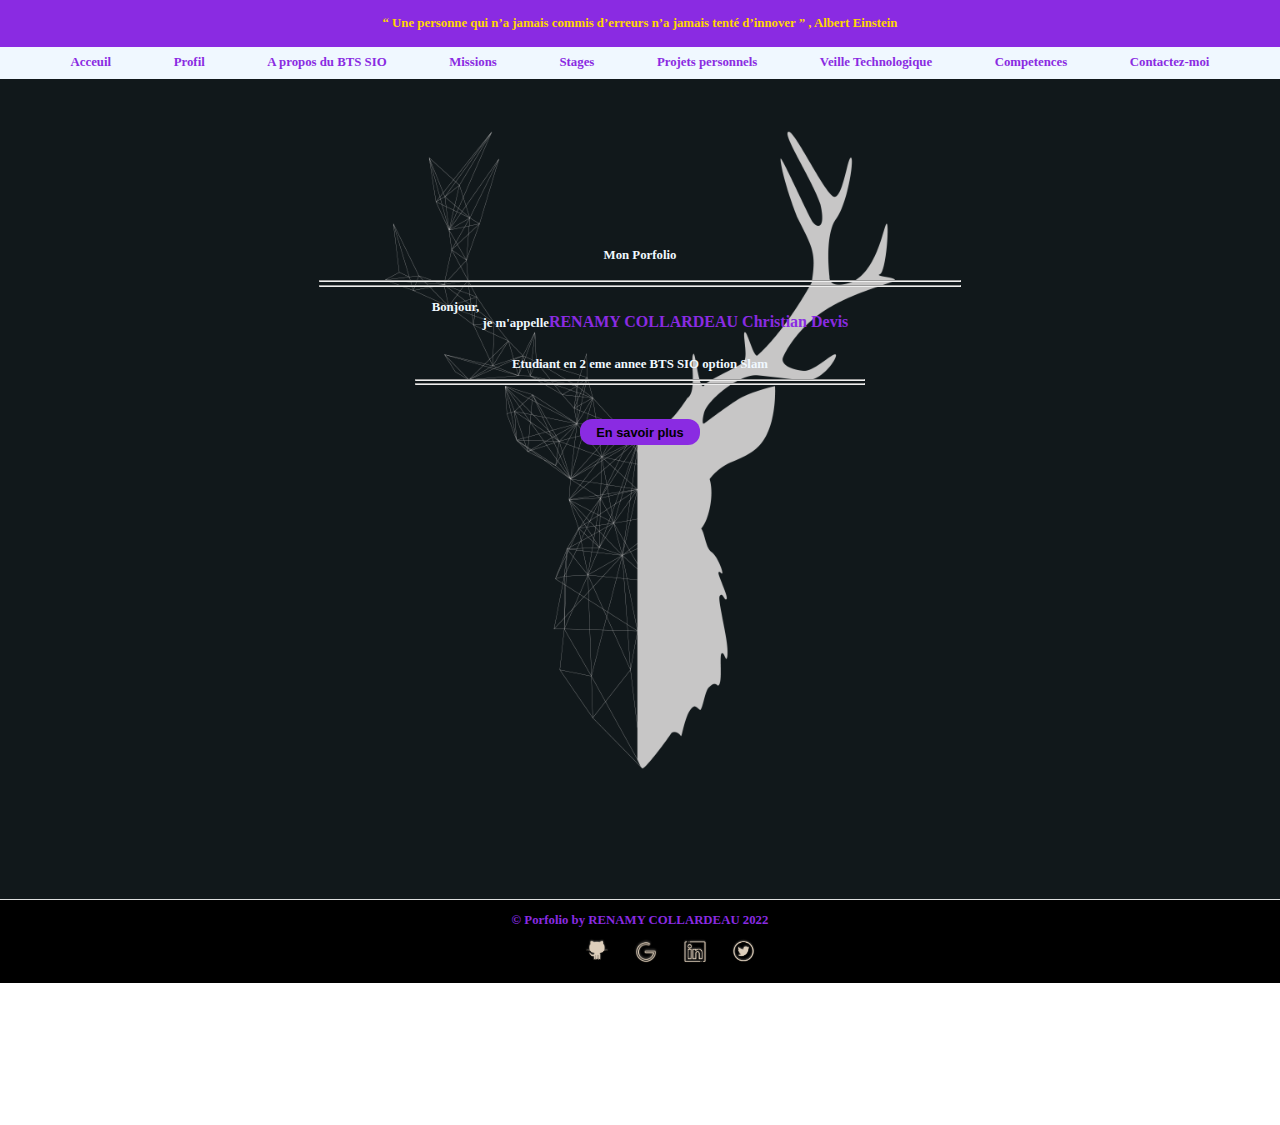
<file: Porfolio/index.html>
<!DOCTYPE html>
<html lang="fr">
    <head>
        <meta charset="utf-8">
        <meta name = "description" content = " "><!--A completer -->
        <link rel="stylesheet" href="vue/style/style.css">
        <title>Porfolio</title>
    </head>
    <body>

<!--Bandeau -->
        <section class = "conteneur--generale">
            <div class="containeur--citation">
                <p class="--lacitation">“ Une personne qui n’a jamais commis d’erreurs n’a jamais tenté d’innover ” , Albert Einstein</p>
            </div>
            <div class ="contenteur--menu">
                <ul><li><a href ="accueil.html">Acceuil</a></li>
                    <li><a href ="profil.html">Profil</a></li>
                    <li><a href ="apropos.html">A propos du BTS SIO</a></li>
                    <li><a href ="mission.html">Missions</a></li>
                    <li><a href ="stage.html">Stages</a></li>
                    <li><a href ="projet.html">Projets personnels</a></li>
                    <li><a href ="veille.html">Veille Technologique</a></li>
                    <li><a href ="veille.html">Competences</a></li>
                    <li><a href ="form.html">Contactez-moi</a></li>
                </ul>
            </div>

<!--Corps -->
            <section class="conteneur--coprs">
                <p class="phrase1">Mon Porfolio</p>
                <hr class="l1">
                <hr class="l2">
                <p class="phrase2">Bonjour, <span class="position-text"> je m'appelle<span class="-bleu">RENAMY COLLARDEAU Christian Devis</span></span></p>
                <p class="phrase3">Etudiant en 2 eme annee BTS SIO option Slam</p>
                <hr class="l3">
                <hr class="l4">
            </section>
            <div class="conteneur--bouton2"><a href="profil.html"><button class="button">En savoir plus</button></a></div>
        </section>

<!--footer-->
            <footer>
                <div class="conteneur--copy-righ">
                <p class="copy-right">&copy Porfolio by RENAMY COLLARDEAU 2022</p>
                <div class="conteneur-log ">
                    <div class="margin-rigth--"><img src="vue/images/log-github.png" class="ico ico-"><a href=""></a></div>
                    <div class="margin-rigth--"><img src="vue/images/log-google.png" class="ico ico-"><a href=""></a></div>
                    <div class="margin-rigth--"><img src="vue/images/log-linkedin.png" class="ico ico-"><a href=""></a></div>
                    <div class="margin-rigth--"><img src="vue/images/log-twiter.png" class="ico ico-"><a href=""></a></div>
                </div>
                </div>
            </footer>
    </body>
</html>
</file>
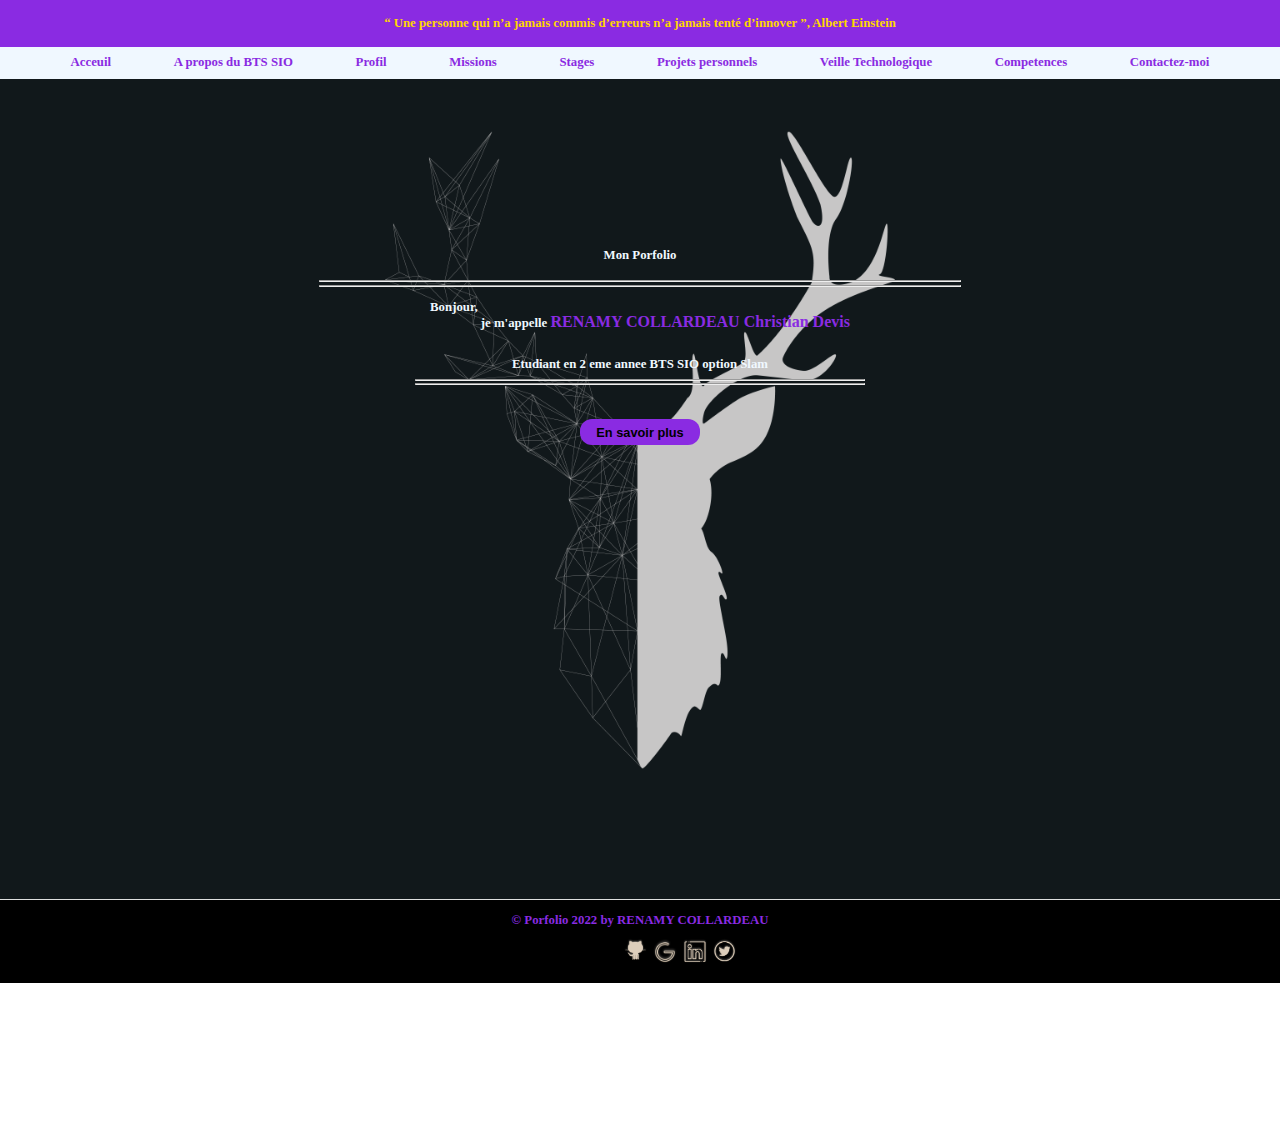
<file: Porfolio/accueil.html>
<!DOCTYPE html>
<html lang="fr">
    <head>
        <meta charset="utf-8">
        <meta name = "description" content = " "><!--A completer -->
        <link rel="stylesheet" href="vue/style/style.css">
        <title>Porfolio</title>
    </head>
    <body>

<!--Bandeau -->
        <section class = "conteneur--generale">
            <div class="containeur--citation">
                <p class="--lacitation">“ Une personne qui n’a jamais commis d’erreurs n’a jamais tenté d’innover ”,  Albert Einstein</p>
            </div>
            <div class ="contenteur--menu">
                <ul><li><a href ="accueil.html">Acceuil</a></li>
                    <li><a href ="apropos.html">A propos du BTS SIO</a></li>
                    <li><a href ="profil.html">Profil</a></li>
                    <li><a href ="mission.html">Missions</a></li>
                    <li><a href ="stage.html">Stages</a></li>
                    <li><a href ="projet.html">Projets personnels</a></li>
                    <li><a href ="veille.html">Veille Technologique</a></li>
                    <li><a href ="competence.html">Competences</a></li>
                    <li><a href ="form.html">Contactez-moi</a></li>
                </ul>
            </div>

<!--Corps -->
            <section class="conteneur--coprs">
                <p class="phrase1">Mon Porfolio</p>
                <hr class="l1">
                <hr class="l2">
                <p class="phrase2">Bonjour, <span class="position-text"> je m'appelle <span class="-bleu">RENAMY COLLARDEAU Christian Devis</span></span></p>
                <p class="phrase3">Etudiant en 2 eme annee BTS SIO option Slam</p>
                <hr class="l3">
                <hr class="l4">
            </section>
            <div class="conteneur--bouton2"><a href="profil.html"><button class="button">En savoir plus</button></a></div>
        </section>

<!--footer-->
<footer>
    <div class="conteneur--copy-righ">
        <p class="copy-right">&copy Porfolio 2022 by RENAMY COLLARDEAU</p>
        <div class="conteneur-log">
            <div><a href="https://github.com/COLLARDEAU2000"><img src="vue/images/log-github.png" class="ico ico-"></a></div>
            <div><a href="https://mail.google.com/mail/u/0/#inbox"><img src="vue/images/log-google.png" class="ico ico-"></a></div>
            <div><a href="https://www.linkedin.com/in/christian-devis-renamy-collardeau-62419b210/"><img src="vue/images/log-linkedin.png" class="ico ico-"></a></div>
            <div><a href="https://twitter.com/DevisCollardeau"><img src="vue/images/log-twiter.png" class="ico ico-"></a></div>
        </div>
    </div>
</footer>
    </body>
</html>
</file>
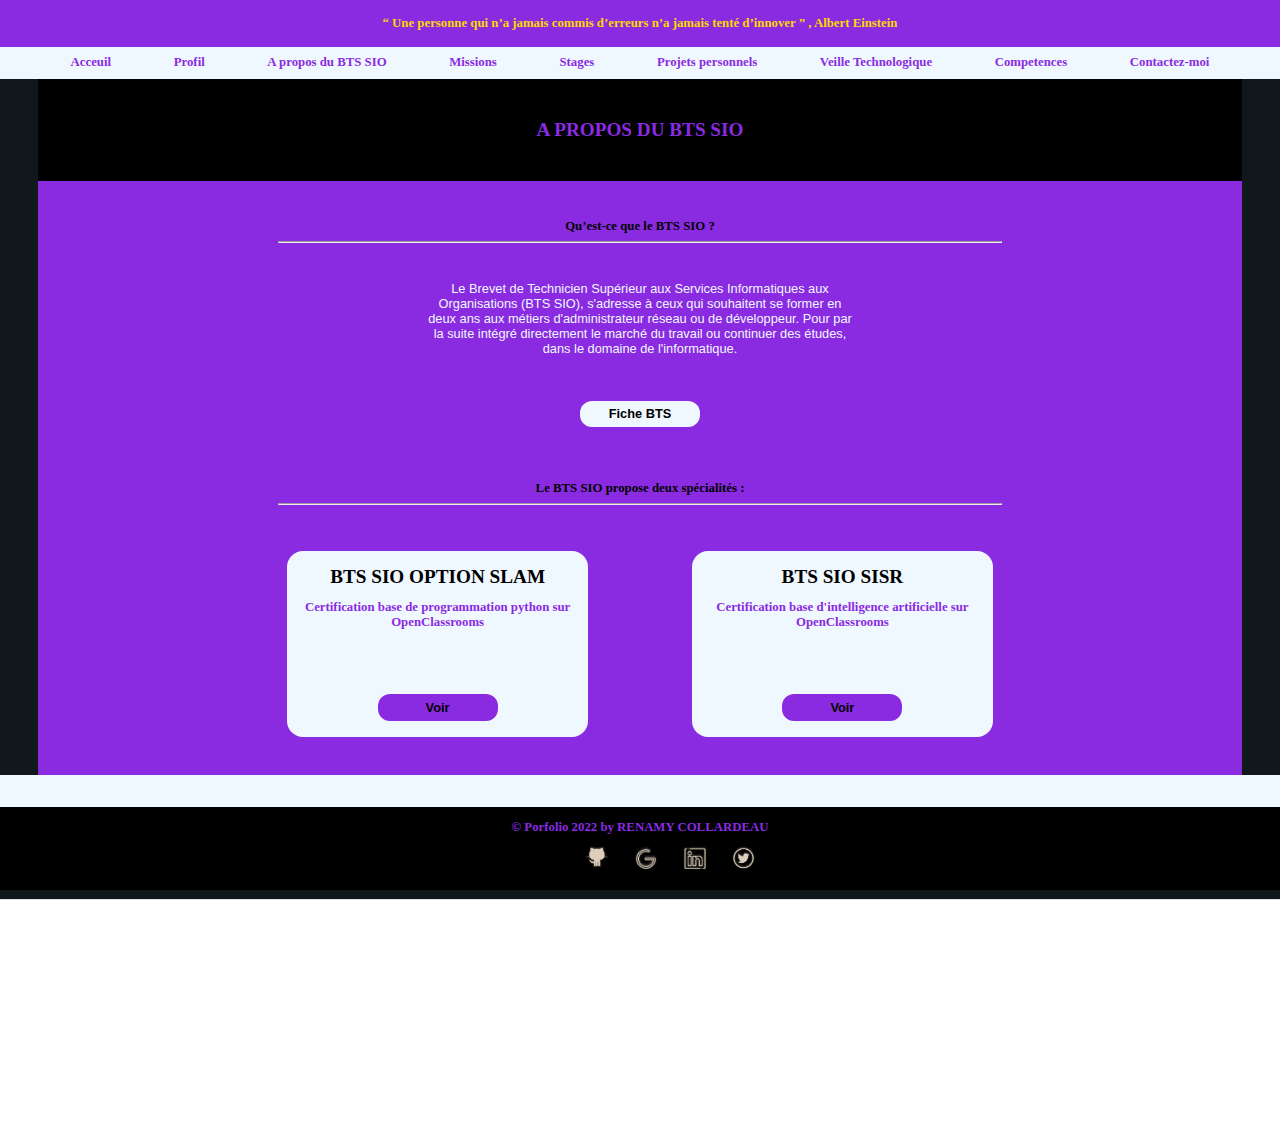
<file: Porfolio/apropos.html>
<!DOCTYPE html>
<html lang="fr">
    <head>
        <meta charset="utf-8">
        <meta name = "description" content = " "><!--A completer -->
        <link rel="stylesheet" href="vue/style/style.css">
        <title>Porfolio</title>
    </head>
    <body>

<!--Bandeau -->
        <section class = "conteneur--generale">
            <div class="containeur--citation">
                <p class="--lacitation">“ Une personne qui n’a jamais commis d’erreurs n’a jamais tenté d’innover ” , Albert Einstein</p>
            </div>
            <div class ="contenteur--menu">
                <ul><li><a href ="accueil.html">Acceuil</a></li>
                    <li><a href ="profil.html">Profil</a></li>
                    <li><a href ="apropos.html">A propos du BTS SIO</a></li>
                    <li><a href ="mission.html">Missions</a></li>
                    <li><a href ="stage.html">Stages</a></li>
                    <li><a href ="projet.html">Projets personnels</a></li>
                    <li><a href ="veille.html">Veille Technologique</a></li>
                    <li><a href ="veille.html">Competences</a></li>
                    <li><a href ="form.html">Contactez-moi</a></li>
                </ul>
            </div>

<!--Corps -->

            <section class="contenreur--">
                <div class="conteneur--profil">
                    <section>
                        <div class="conteneur--titre">
                            <p class="titre--profil">A PROPOS DU BTS SIO </p>
                        </div>
                    </section>
                    <section class="conteneur--text-image">
                        <div class="conteneur--text -w100 ">
                            <p class="--titre">
                                Qu’est-ce que le BTS SIO ?
                            </p>
                            <hr class="l5">
                            <div class="-center min-minmarg-top20px--minmarg20px"><div class="conteneur-parag -w50"><p class="--paragraphe">
                                Le Brevet de Technicien Supérieur aux Services Informatiques aux Organisations (BTS SIO), s'adresse à ceux qui souhaitent se former en deux ans aux métiers d'administrateur réseau ou de développeur. Pour par la suite intégré directement le marché du travail ou continuer des études, dans le domaine de l'informatique.
                            </p></div></div>
                        </div>
                    </section>
                    <div class="--conteneur--bouton" ><div class="conteneur--bouton"><a href="./docs/bts_sio.pdf"><button class="button-apropos">Fiche BTS</button></a></div></div>                   
                    <p class="--titre -center">
                        Le BTS SIO propose deux spécialités :
                    </p>
                    <hr class="l5" >
                    <div class="solution1"></div>
                    <section class="conteneur--global--certif2 ">
                        <div class="conteneur--Certif margin-right-20px-">
                            <div class="--certif --alice-conteneur">
                                <div class="conteneur-titre-certif"><h2 class="titre-certif">BTS SIO OPTION SLAM</h2></div>
                                <div class="description--certif "><h4 class="description-certif">Certification base de programmation python sur OpenClassrooms</h4></div>
                                <div><a href="./docs/slam.pdf"><button class="button">Voir</button></a></div>
                            </div>
                        </div>
                        <div class="conteneur--Certif margin-left-20px-">
                            <div class="--certif --alice-conteneur">
                                <div class="conteneur-titre-certif"><h2 class="titre-certif">BTS SIO SISR</h2></div>
                                <div class="description--certif "><h4 class="description-certif">Certification base d'intelligence artificielle sur OpenClassrooms</h4></div>
                                <div><a href="./docs/sisr.pdf"><button class="button">Voir</button></a></div>
                            </div>
                        </div>
                    </section>
                </div>
            </section>
            <section class="padding-astuce"></section>
<!--footer-->
            <footer>
                <div class="conteneur--copy-righ">
                <p class="copy-right">&copy Porfolio 2022 by RENAMY COLLARDEAU</p>
                <div class="conteneur-log ">
                    <div class="margin-rigth--"><img src="vue/images/log-github.png" class="ico ico-"><a href=""></a></div>
                    <div class="margin-rigth--"><img src="vue/images/log-google.png" class="ico ico-"><a href=""></a></div>
                    <div class="margin-rigth--"><img src="vue/images/log-linkedin.png" class="ico ico-"><a href=""></a></div>
                    <div class="margin-rigth--"><img src="vue/images/log-twiter.png" class="ico ico-"><a href=""></a></div>
                </div>
                </div>
            </footer>
    </body>
</html>
</file>
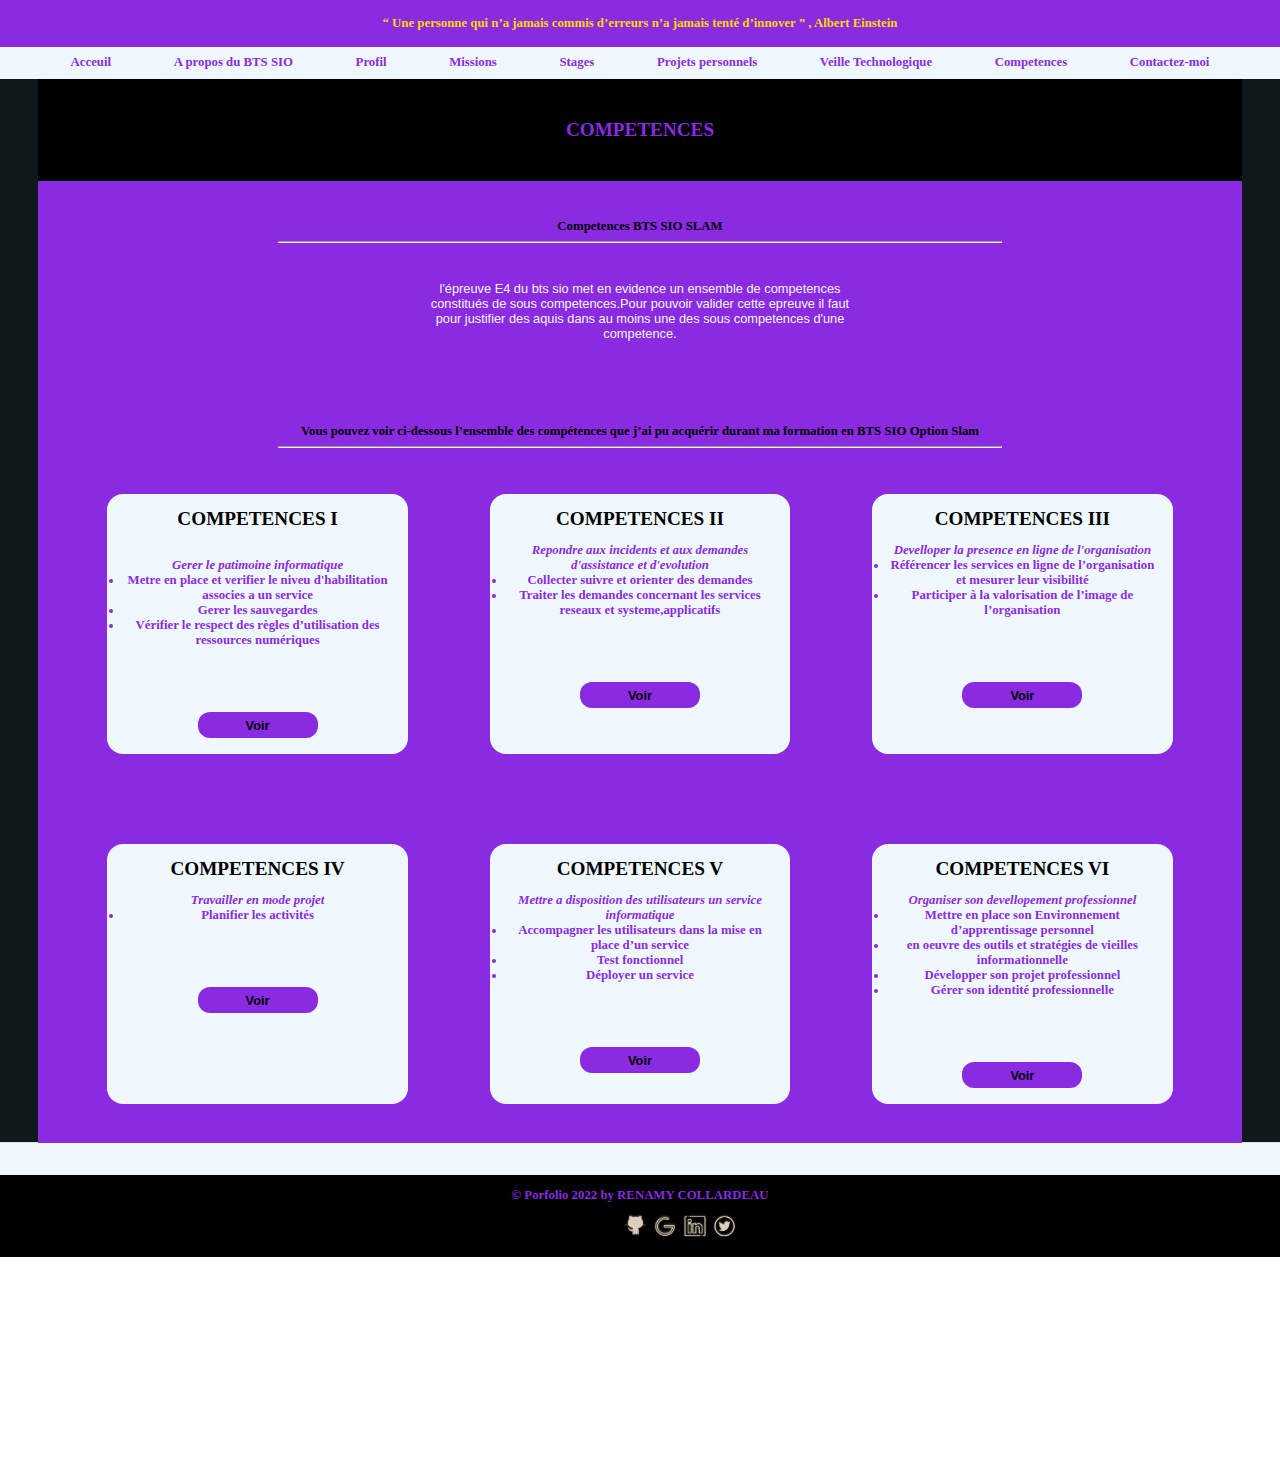
<file: Porfolio/competence.html>
<!DOCTYPE html>
<html lang="fr">
    <head>
        <meta charset="utf-8">
        <meta name = "description" content = " "><!--A completer -->
        <link rel="stylesheet" href="vue/style/style.css">
        <title>Porfolio</title>
    </head>
    <body>

<!--Bandeau -->
        <section class = "conteneur--generale">
            <div class="containeur--citation">
                <p class="--lacitation">“ Une personne qui n’a jamais commis d’erreurs n’a jamais tenté d’innover ” , Albert Einstein</p>
            </div>
            
            <div class ="contenteur--menu">
                <ul><li><a href ="accueil.html">Acceuil</a></li>
                    <li><a href ="apropos.html">A propos du BTS SIO</a></li>
                    <li><a href ="profil.html">Profil</a></li>
                    <li><a href ="mission.html">Missions</a></li>
                    <li><a href ="stage.html">Stages</a></li>
                    <li><a href ="projet.html">Projets personnels</a></li>
                    <li><a href ="veille.html">Veille Technologique</a></li>
                    <li><a href ="competence.html">Competences</a></li>
                    <li><a href ="form.html">Contactez-moi</a></li>
                </ul>
            </div>

<!--Corps -->

            <section class="contenreur--">
                <div class="conteneur--profil">
                    <section>
                        <div class="conteneur--titre">
                            <p class="titre--profil">COMPETENCES</p>
                        </div>
                    </section>
                    <section class="conteneur--text-image">
                        <div class="conteneur--text -w100 ">
                            <p class="--titre">
                                Competences  BTS SIO SLAM
                            </p>
                            <hr class="l5">
                            <div class="-center min-minmarg-top20px--minmarg20px"><div class="conteneur-parag -w50"><p class="--paragraphe">
                                l'épreuve E4 du bts sio met en evidence un ensemble de competences constitués de sous competences.Pour pouvoir valider cette epreuve il faut pour justifier des aquis dans au moins une des sous competences d'une competence. 
                            </div>
                    </section>
                    <p class="--titre -center">
                        Vous pouvez voir ci-dessous l’ensemble des compétences que j’ai pu acquérir durant ma formation en BTS SIO Option Slam </p>
                    <hr class="l5" >
                    <div class="solution1"></div>
                    <section class="conteneur--global--certif">
                        <div class="conteneur--Certif">
                            <div class="--certif --alice-conteneur">
                                <div class="conteneur-titre-certif"><h2 class="titre-certif">COMPETENCES I</h2></div>
                                <div class="description--certif "><h4 class="description-certif"><br><i>Gerer le patimoine informatique</i><br><li>Metre en place et verifier le niveu d'habilitation associes a un service</li><li>Gerer les sauvegardes</li><li>Vérifier le respect des règles d’utilisation des ressources numériques</li></h4></div>
                                <div><a href="./docs/GÉRER LE PATRIMOINE INFORMATIQUE.pdf "><button class="button">Voir</button></a></div>
                            </div>
                        </div>
                        <div class="conteneur--Certif">
                            <div class="--certif --alice-conteneur">
                                <div class="conteneur-titre-certif"><h2 class="titre-certif">COMPETENCES II</h2></div>
                                <div class="description--certif ">
                                    <div class="description--certif ">
                                        <h4 class="description-certif"><i>Repondre aux incidents et aux demandes d'assistance et d'evolution</i><br><li>Collecter suivre et orienter des demandes</li><li>Traiter les demandes concernant les services reseaux et systeme,applicatifs</li></h4></div>
                                    <div><a href="./docs/REPONDRE AUX INCIDENTS ET AUX DEMANDES D'ASSISTANCE ET D'EVOLUTION.pdf"><button class="button">Voir</button></a></div>
                                </div>
                            </div>
                        </div>
                        <div class="conteneur--Certif">
                            <div class="--certif --alice-conteneur">
                                <div class="conteneur-titre-certif"><h2 class="titre-certif">COMPETENCES III</h2></div>
                                <div class="description--certif ">
                                    <div class="description--certif ">
                                        <h4 class="description-certif"><i>Develloper la presence en ligne de l'organisation</i><br><li>Référencer les services en ligne de l’organisation et mesurer leur visibilité</li><li>Participer à la valorisation de l’image de l’organisation</li></h4></div>
                                    <div><a href="./docs/DÉVELOPPER LA PRÉSENCE EN LIGNE DE L’ORGANISATION.pdf"><button class="button">Voir</button></a></div>
                                </div>
                            </div>
                        </div>
                        <div class="conteneur--Certif">
                            <div class="--certif --alice-conteneur">
                                <div class="conteneur-titre-certif"><h2 class="titre-certif">COMPETENCES IV</h2></div>
                                <div class="description--certif ">
                                    <div class="description--certif ">
                                        <h4 class="description-certif"><i>Travailler en mode projet</i><br><li>Planifier les activités</li></h4></div>
                                    <div><a href="./docs/TRAVAIL EN MODE PROJET .pdf"><button class="button">Voir</button></a></div>
                                </div>
                            </div>
                        </div>
                        <div class="conteneur--Certif">
                            <div class="--certif --alice-conteneur">
                                <div class="conteneur-titre-certif"><h2 class="titre-certif">COMPETENCES V</h2></div>
                                <div class="description--certif ">
                                    <div class="description--certif ">
                                        <h4 class="description-certif"><i>Mettre a disposition des utilisateurs un service informatique</i><br><li>Accompagner les utilisateurs dans la mise en place d’un service </li><li>Test fonctionnel</li><li>Déployer un service </li></h4></div>
                                    <div><a href="./docs/METTRE A DISPOSITION DES UTILISATEURS UN SERVICE INFORMATIQUE.pdf"><button class="button">Voir</button></a></div>
                                </div>
                            </div>
                        </div>
                        <div class="conteneur--Certif">
                            <div class="--certif --alice-conteneur">
                                <div class="conteneur-titre-certif"><h2 class="titre-certif">COMPETENCES VI</h2></div>
                                <div class="description--certif ">
                                    <div class="description--certif ">
                                        <h4 class="description-certif"><i>Organiser son devellopement professionnel</i><br><li>Mettre en place son Environnement d’apprentissage personnel</li><li> en oeuvre des outils et stratégies de vieilles informationnelle</li><li>Développer son projet professionnel</li><li> Gérer son identité professionnelle</li></h4></div>
                                    <div><a href="./docs/ORGANISER SON DÉVELOPPEMENT PROFESSIONNEL.pdf"><button class="button">Voir</button></a></div>
                                </div>
                            </div>
                        </div>
                        
                    </section>
                </div>
            </section>
        </section>
        <section class="padding-astuce"></section>
<!--footer-->
<footer>
    <div class="conteneur--copy-righ">
        <p class="copy-right">&copy Porfolio 2022 by RENAMY COLLARDEAU</p>
        <div class="conteneur-log">
            <div><a href="https://github.com/COLLARDEAU2000"><img src="vue/images/log-github.png" class="ico ico-"></a></div>
            <div><a href="https://mail.google.com/mail/u/0/#inbox"><img src="vue/images/log-google.png" class="ico ico-"></a></div>
            <div><a href="https://www.linkedin.com/in/christian-devis-renamy-collardeau-62419b210/"><img src="vue/images/log-linkedin.png" class="ico ico-"></a></div>
            <div><a href="https://twitter.com/DevisCollardeau"><img src="vue/images/log-twiter.png" class="ico ico-"></a></div>
        </div>
    </div>
</footer>
    </body>
</html>
</file>
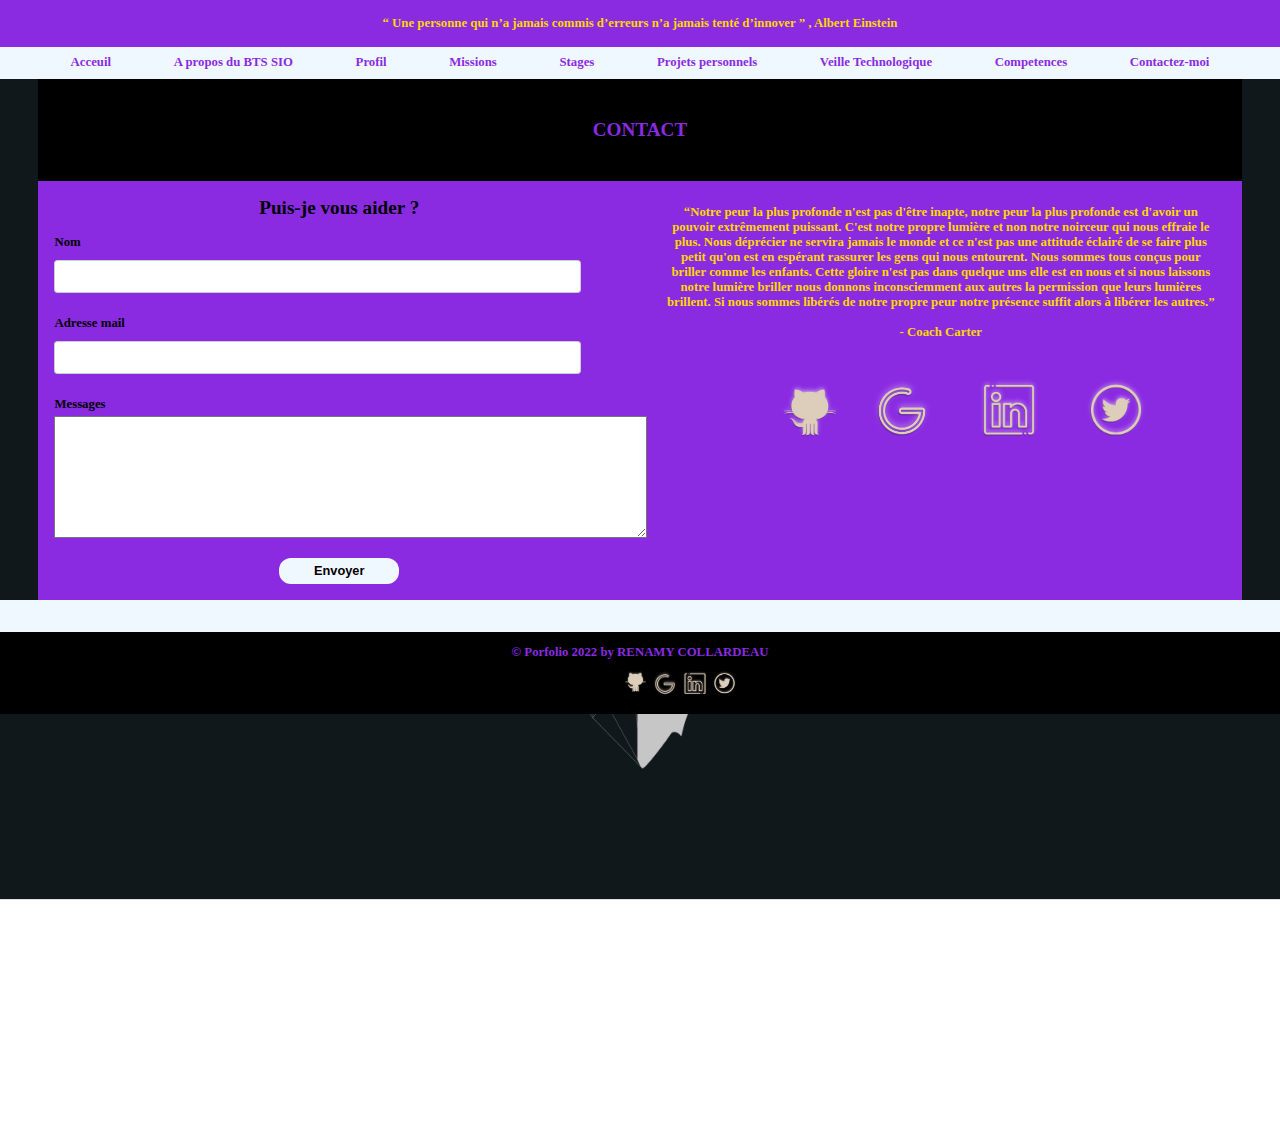
<file: Porfolio/form.html>
<!DOCTYPE html>
<html lang="fr">
    <head>
        <meta charset="utf-8">
        <meta name = "description" content = " "><!--A completer -->
        <link rel="stylesheet" href="vue/style/style.css">
        <title>Porfolio</title>
    </head>
    <body>

<!--Bandeau -->
        <section class = "conteneur--generale">
            <div class="containeur--citation">
                <p class="--lacitation">“ Une personne qui n’a jamais commis d’erreurs n’a jamais tenté d’innover ” , Albert Einstein</p>
            </div>
            <div class ="contenteur--menu">
                <ul><li><a href ="accueil.html">Acceuil</a></li>
                    <li><a href ="apropos.html">A propos du BTS SIO</a></li>
                    <li><a href ="profil.html">Profil</a></li>
                    <li><a href ="mission.html">Missions</a></li>
                    <li><a href ="stage.html">Stages</a></li>
                    <li><a href ="projet.html">Projets personnels</a></li>
                    <li><a href ="veille.html">Veille Technologique</a></li>
                    <li><a href ="competence.html">Competences</a></li>
                    <li><a href ="form.html">Contactez-moi</a></li>
                </ul>
            </div>

<!--Corps -->

            <section class="contenreur--">
                <div class="conteneur--profil">
                    <section>
                        <div class="conteneur--titre">
                            <p class="titre--profil">CONTACT</p>
                        </div>
                    </section>
                    <section class="conteneur--form">
                        <div class="conteneur---form -w100">
                            <div class="-w50">
                                <form>
                                    <legend>Puis-je vous aider ?</legend>
                                    <div class="bloc-label"><label>Nom </label></div>
                                    <div class="marge"><input type="text"></div>
                                    <div class="bloc-label"><label>Adresse mail </label></div>
                                    <div class="marge"><input type="text"></div>
                                    <div class="bloc-label"><label>Messages</label></div>
                                    <div><textarea rows="10" cols="90" class="marge"></textarea></div>
                                    <div class="center -w100"><div class="conteneur--bouton-form"><a href=""><button class="button-form">Envoyer</button></a></div></div>
                                </form>
                            </div>
                            <div class="-w50"><div class="-w100 solution4">
                                <div class="solution3">
                                    <h3 class="solution2 --lacitation">“Notre peur la plus profonde n'est pas d'être inapte, notre peur la plus profonde est d'avoir un pouvoir extrêmement puissant. C'est notre propre lumière et non notre noirceur qui nous effraie le plus. Nous déprécier ne servira jamais le monde et ce n'est pas une attitude éclairé de se faire plus petit qu'on est en espérant rassurer les gens qui nous entourent. Nous sommes tous conçus pour briller comme les enfants. Cette gloire n'est pas dans quelque uns elle est en nous et si nous laissons notre lumière briller nous donnons inconsciemment aux autres la permission que leurs lumières brillent. Si nous sommes libérés de notre propre peur notre présence suffit alors à libérer les autres.”<br><br> - Coach Carter</h3>
                                </div>
                                <div>
                                    <div class="conteneur-log ">
                                        <div class="margin-rigth--"><a href="https://github.com/COLLARDEAU2000"><img src="vue/images/log-github.png" class="ico3 ico-"></a></div>
                                        <div class="margin-rigth--"><a href="https://mail.google.com/mail/u/0/#inbox"><img src="vue/images/log-google.png" class="ico2 ico-"></a></div>
                                        <div class="margin-rigth--"><a href="https://www.linkedin.com/in/christian-devis-renamy-collardeau-62419b210/"><img src="vue/images/log-linkedin.png" class="ico2 ico-"></a></div>
                                        <div class="margin-rigth--"><a href="https://twitter.com/DevisCollardeau"><img src="vue/images/log-twiter.png" class="ico2 ico-"></a></div>
                                    </div>
                                </div>
                            </div>
                            </div>
                        </div>
                    </section>
                </div>
            </section>
            <section class="padding-astuce"></section>
<!--footer-->
<footer>
    <div class="conteneur--copy-righ">
        <p class="copy-right">&copy Porfolio 2022 by RENAMY COLLARDEAU</p>
        <div class="conteneur-log">
            <div><a href="https://github.com/COLLARDEAU2000"><img src="vue/images/log-github.png" class="ico ico-"></a></div>
            <div><a href="https://mail.google.com/mail/u/0/#inbox"><img src="vue/images/log-google.png" class="ico ico-"></a></div>
            <div><a href="https://www.linkedin.com/in/christian-devis-renamy-collardeau-62419b210/"><img src="vue/images/log-linkedin.png" class="ico ico-"></a></div>
            <div><a href="https://twitter.com/DevisCollardeau"><img src="vue/images/log-twiter.png" class="ico ico-"></a></div>
        </div>
    </div>
</footer>
        </section>
    </body>
</html>
</file>
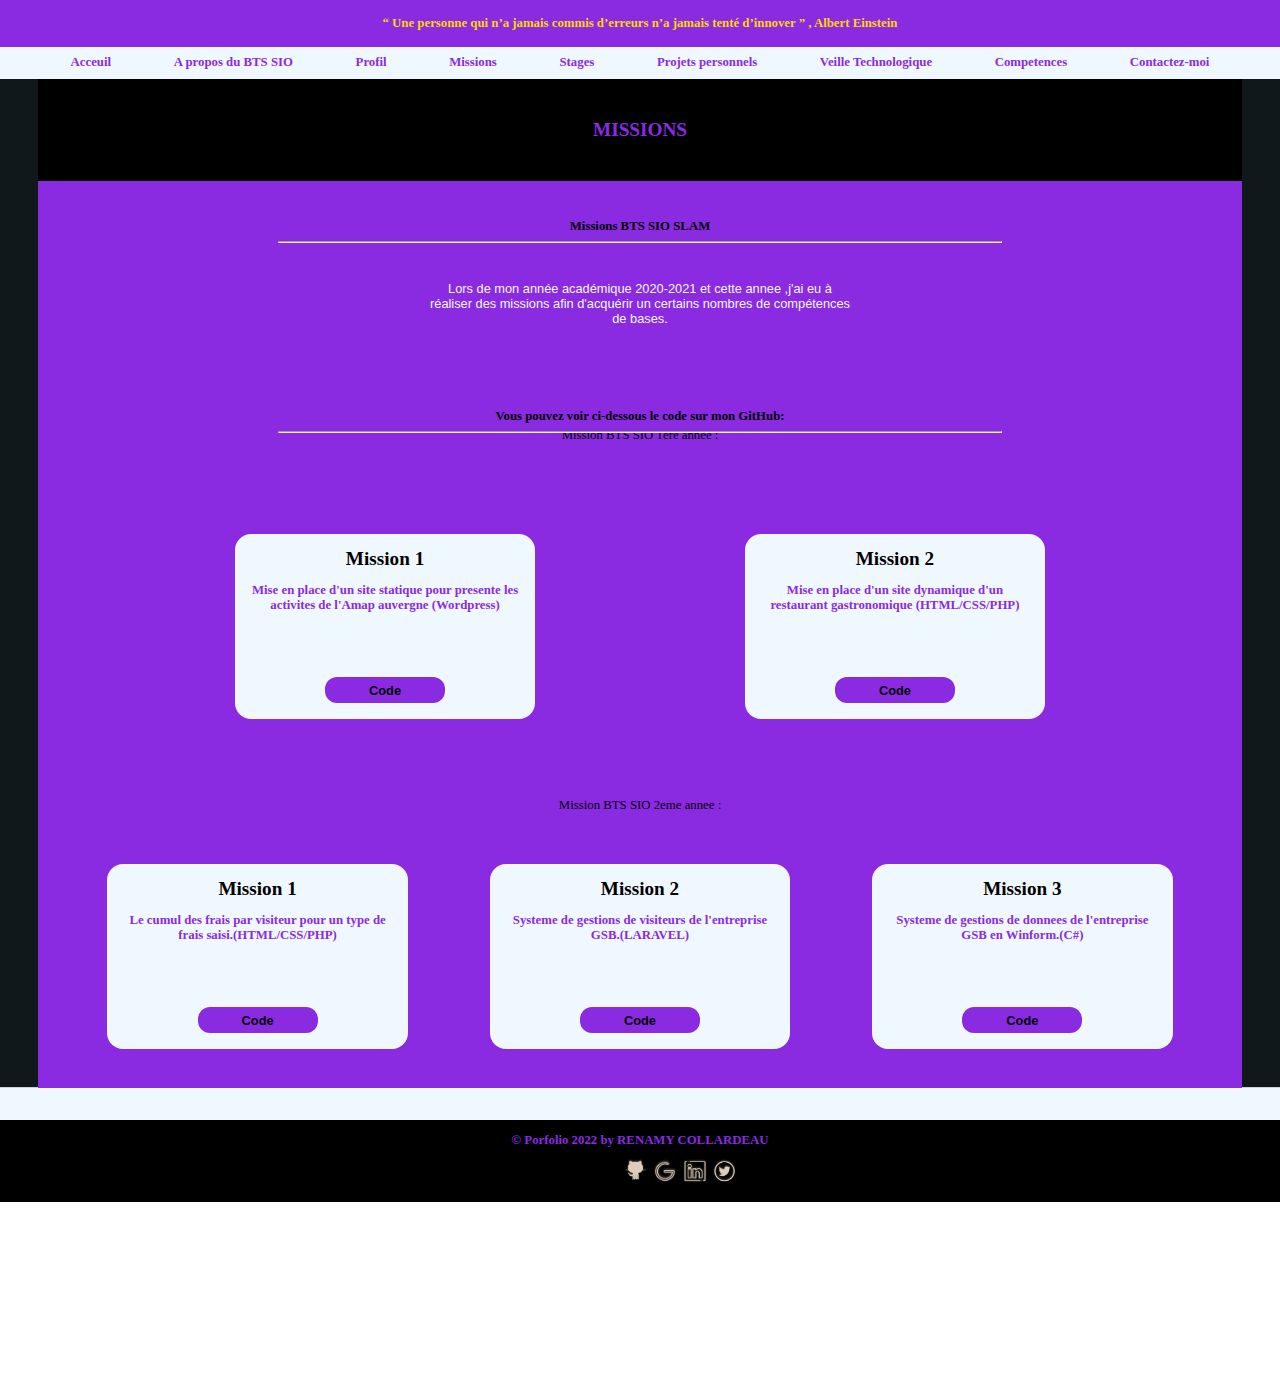
<file: Porfolio/mission.html>
<!DOCTYPE html>
<html lang="fr">
    <head>
        <meta charset="utf-8">
        <meta name = "description" content = " "><!--A completer -->
        <link rel="stylesheet" href="vue/style/style.css">
        <title>Porfolio</title>
    </head>
    <body>

<!--Bandeau -->
        <section class = "conteneur--generale">
            <div class="containeur--citation">
                <p class="--lacitation">“ Une personne qui n’a jamais commis d’erreurs n’a jamais tenté d’innover ” , Albert Einstein</p>
            </div>
            <div class ="contenteur--menu">
                <ul><li><a href ="accueil.html">Acceuil</a></li>
                    <li><a href ="apropos.html">A propos du BTS SIO</a></li>
                    <li><a href ="profil.html">Profil</a></li>
                    <li><a href ="mission.html">Missions</a></li>
                    <li><a href ="stage.html">Stages</a></li>
                    <li><a href ="projet.html">Projets personnels</a></li>
                    <li><a href ="veille.html">Veille Technologique</a></li>
                    <li><a href ="competence.html">Competences</a></li>
                    <li><a href ="form.html">Contactez-moi</a></li>
                </ul>
            </div>

<!--Corps -->

            <section class="contenreur--">
                <div class="conteneur--profil">
                    <section>
                        <div class="conteneur--titre">
                            <p class="titre--profil">MISSIONS</p>
                        </div>
                    </section>
                    <section class="conteneur--text-image">
                        <div class="conteneur--text -w100 ">
                            <p class="--titre">
                                Missions BTS SIO SLAM
                            </p>
                            <hr class="l5">
                            <div class="-center min-minmarg-top20px--minmarg20px"><div class="conteneur-parag -w50"><p class="--paragraphe">
                                Lors de mon année académique 2020-2021 et cette annee ,j'ai eu à réaliser des missions afin d'acquérir un certains nombres de compétences de bases.                            </p></div></div>
                        </div>
                    </section>
                    <p class="--titre -center">
                        Vous pouvez voir ci-dessous le code sur mon GitHub:
                    </p>
                    <hr class="l5" >
                    <div class="solution1"></div>
                    <p class="--titre-mission -center">
                        Mission BTS SIO 1ere annee :
                    </p>
                    <div class="solution1"></div>
                    <section class="conteneur--global--certif">
                        
                        <div class="conteneur--Certif">
                            <div class="--certif --alice-conteneur">
                                <div class="conteneur-titre-certif"><h2 class="titre-certif">Mission 1</h2></div>
                                <div class="description--certif "><h4 class="description-certif">Mise en place d'un site statique pour presente les activites de l'Amap auvergne (Wordpress)</h4></div>
                                <div>
                                    <div><a href="https://github.com/COLLARDEAU2000/Wordpress--site-Amap"><button class="button">Code</button></a></div>
                                </div>
                            </div>
                        </div>
                        <div class="conteneur--Certif">
                            <div class="--certif --alice-conteneur">
                                <div class="conteneur-titre-certif"><h2 class="titre-certif">Mission 2</h2></div>
                                <div class="description--certif "><h4 class="description-certif">Mise en place d'un site dynamique d'un restaurant gastronomique (HTML/CSS/PHP)</h4></div>
                                <div>
                                    <div><a href="https://github.com/COLLARDEAU2000/Cas-restaurant-mission-premiere-annee"><button class="button">Code</button></a></div>
                                </div>
                            </div>
                        </div>
                    </section>
                    <div class="solution1"></div>
                    <p class="--titre-mission -center ">
                        Mission BTS SIO 2eme annee :
                    </p>
                    <section class="conteneur--global--certif">
                        <div class="conteneur--Certif">
                            <div class="--certif --alice-conteneur">
                                <div class="conteneur-titre-certif"><h2 class="titre-certif">Mission 1</h2></div>
                                <div class="description--certif "><h4 class="description-certif">Le cumul des frais par visiteur pour un type de frais saisi.(HTML/CSS/PHP)</h4></div>
                                <div>
                                    <div><a href="https://github.com/COLLARDEAU2000/mission1-bts-sio-slam"><button class="button">Code</button></a></div>
                                </div>
                            </div>
                        </div>
                        <div class="conteneur--Certif">
                            <div class="--certif --alice-conteneur">
                                <div class="conteneur-titre-certif"><h2 class="titre-certif">Mission 2</h2></div>
                                <div class="description--certif "><h4 class="description-certif">Systeme de gestions de visiteurs de l'entreprise GSB.(LARAVEL)</h4></div>
                                <div>
                                    <div><a href="https://github.com/COLLARDEAU2000/Mission2-git"><button class="button">Code</button></a></div>
                                </div>
                            </div>
                        </div>
                        <div class="conteneur--Certif">
                            <div class="--certif --alice-conteneur">
                                <div class="conteneur-titre-certif"><h2 class="titre-certif">Mission 3</h2></div>
                                <div class="description--certif "><h4 class="description-certif">Systeme de gestions de donnees de l'entreprise GSB en Winform.(C#)</h4></div>
                                <div>
                                    <div><a href="https://github.com/COLLARDEAU2000/mission3-bts-sio-slam"><button class="button">Code</button></a></div>
                                </div>
                            </div>
                        </div>
                    </section>
                </div>
            </section>
        </section>
        <section class="padding-astuce"></section>
<!--footer-->
<footer>
    <div class="conteneur--copy-righ">
        <p class="copy-right">&copy Porfolio 2022 by RENAMY COLLARDEAU</p>
        <div class="conteneur-log">
            <div><a href="https://github.com/COLLARDEAU2000"><img src="vue/images/log-github.png" class="ico ico-"></a></div>
            <div><a href="https://mail.google.com/mail/u/0/#inbox"><img src="vue/images/log-google.png" class="ico ico-"></a></div>
            <div><a href="https://www.linkedin.com/in/christian-devis-renamy-collardeau-62419b210/"><img src="vue/images/log-linkedin.png" class="ico ico-"></a></div>
            <div><a href="https://twitter.com/DevisCollardeau"><img src="vue/images/log-twiter.png" class="ico ico-"></a></div>
        </div>
    </div>
</footer>
    </body>
</html>
</file>
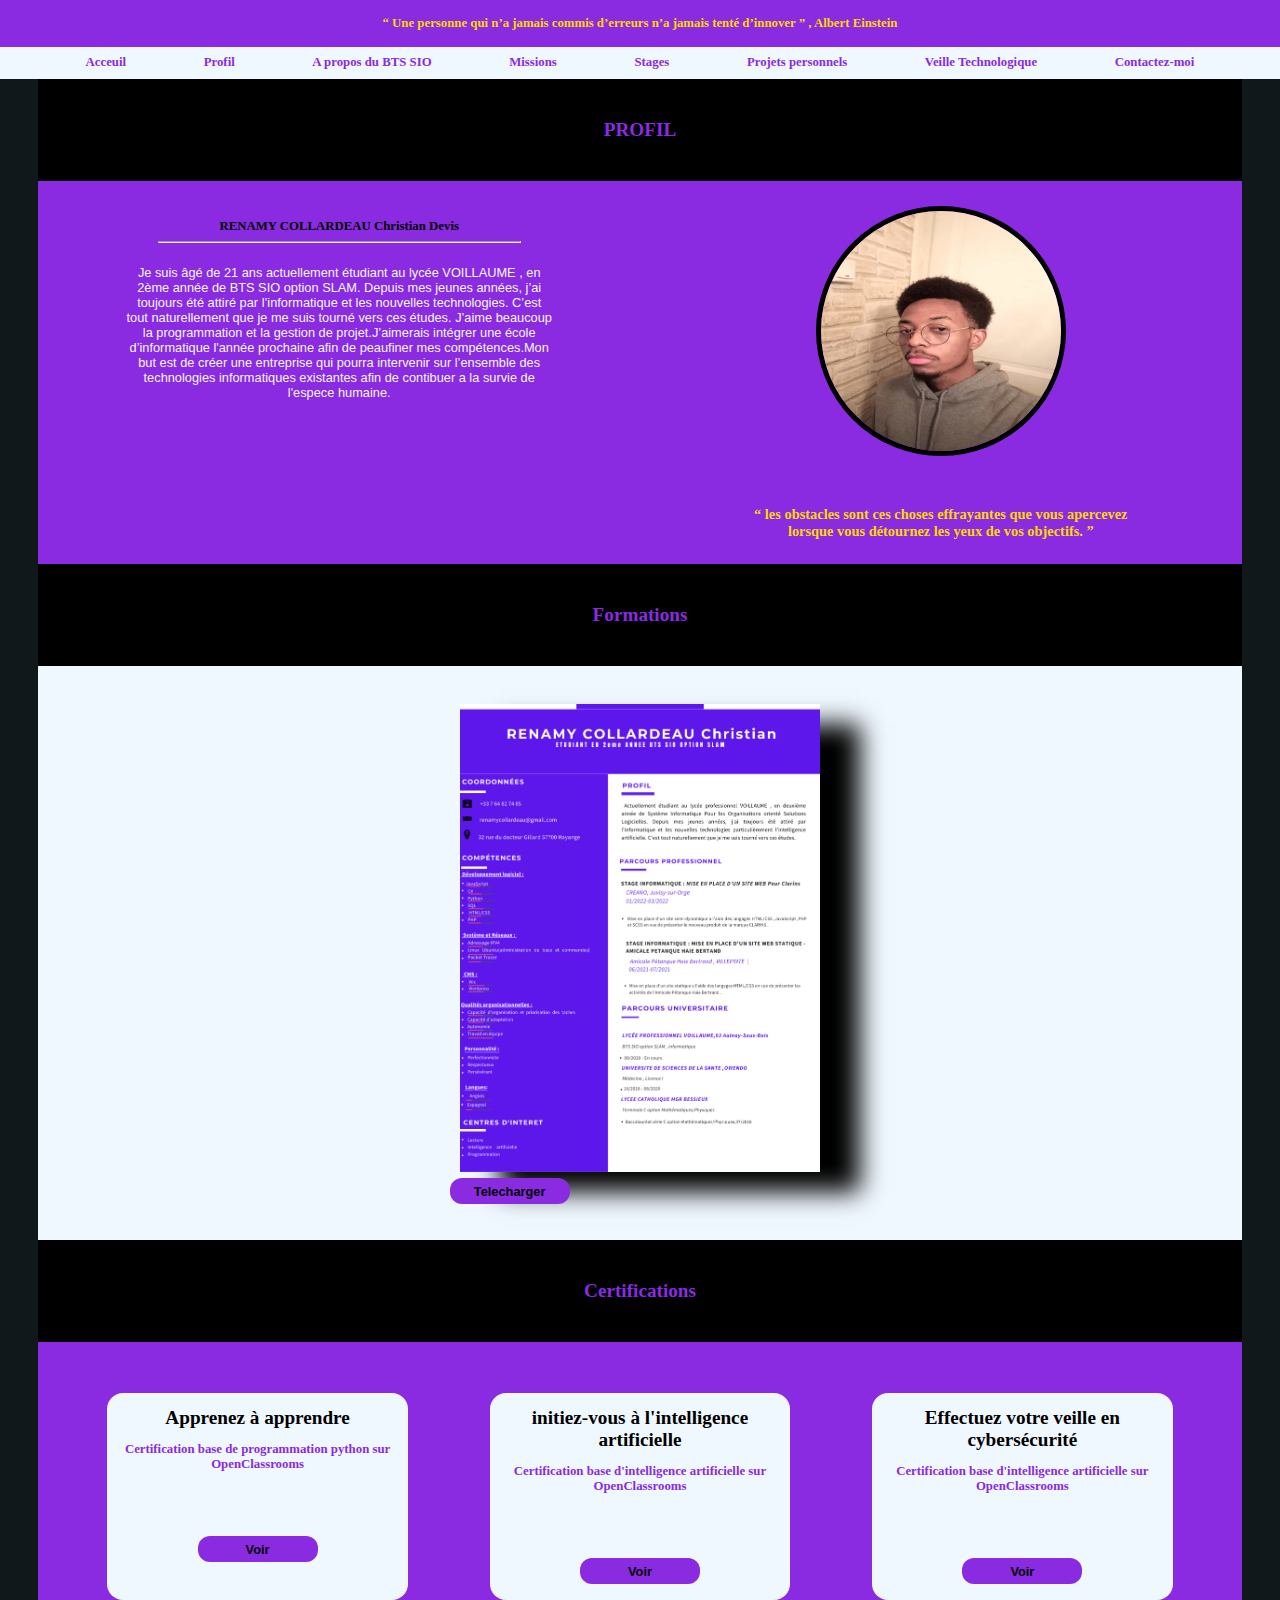
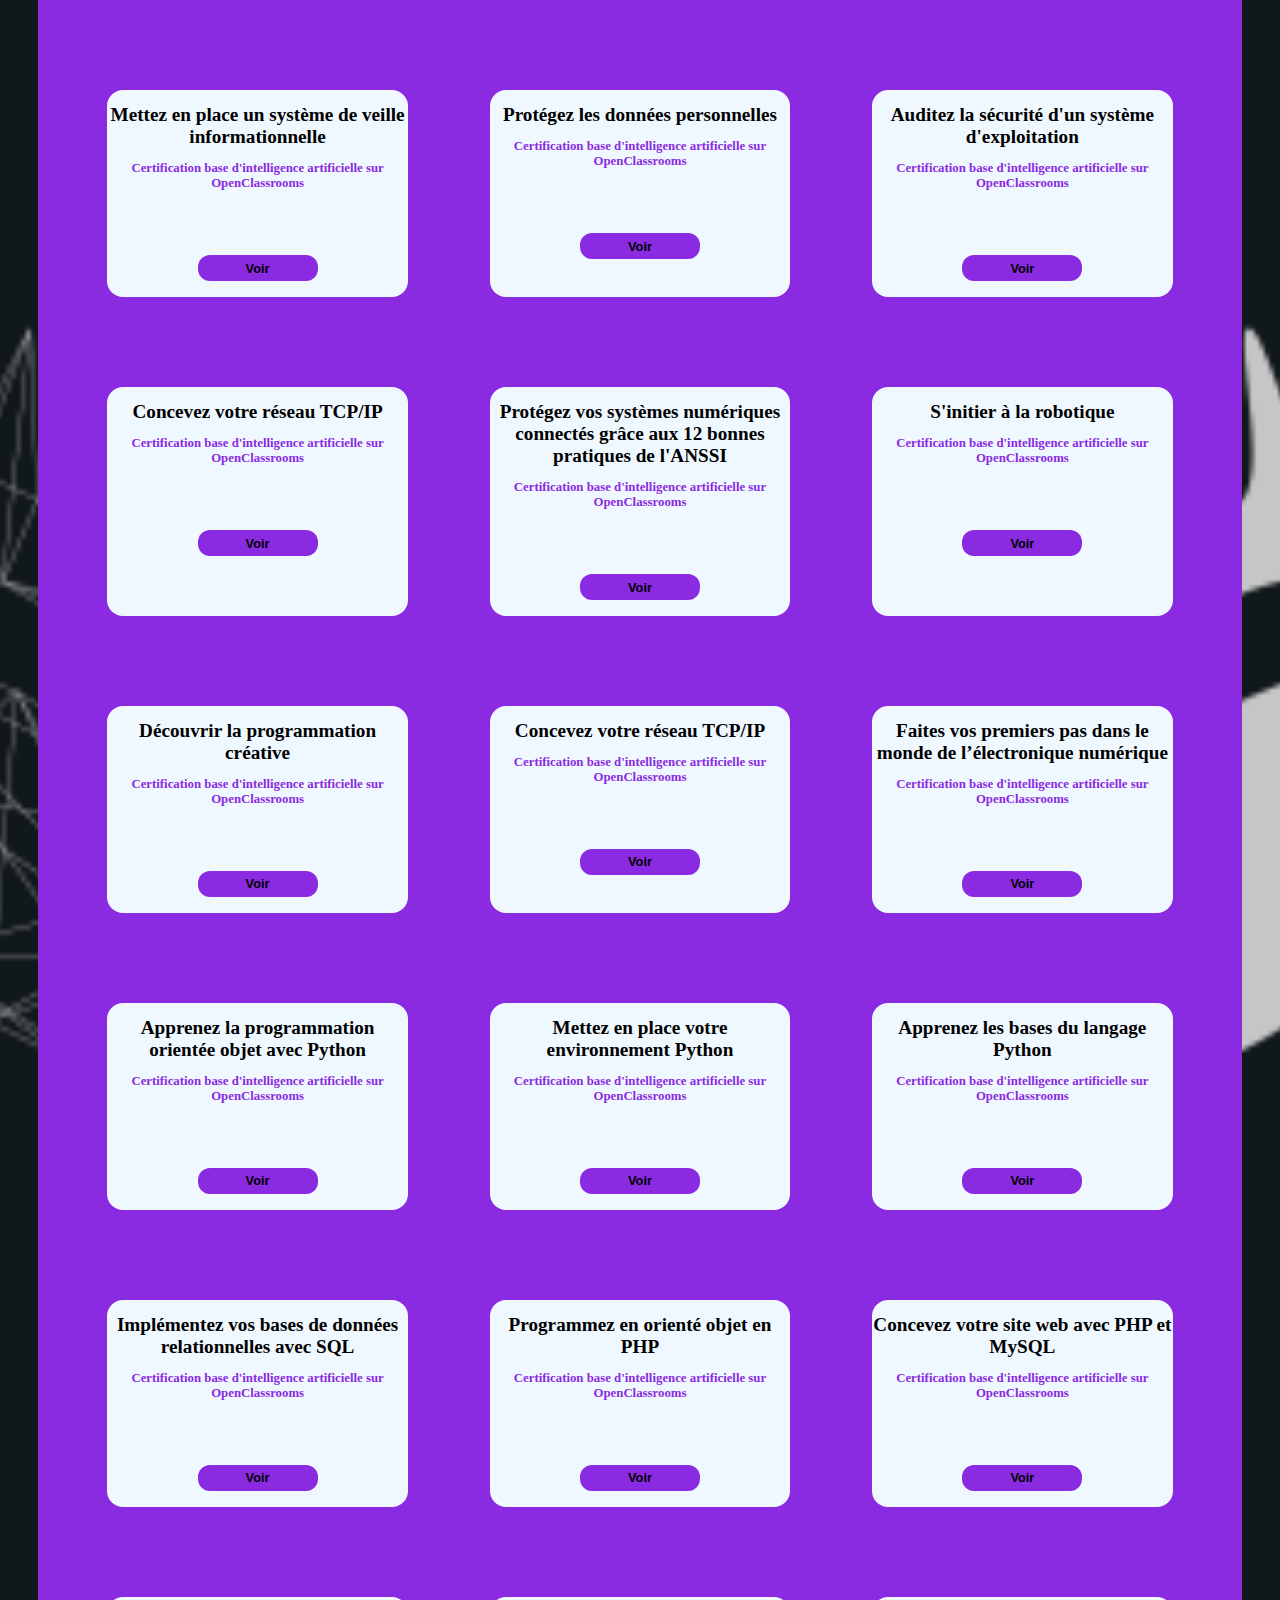
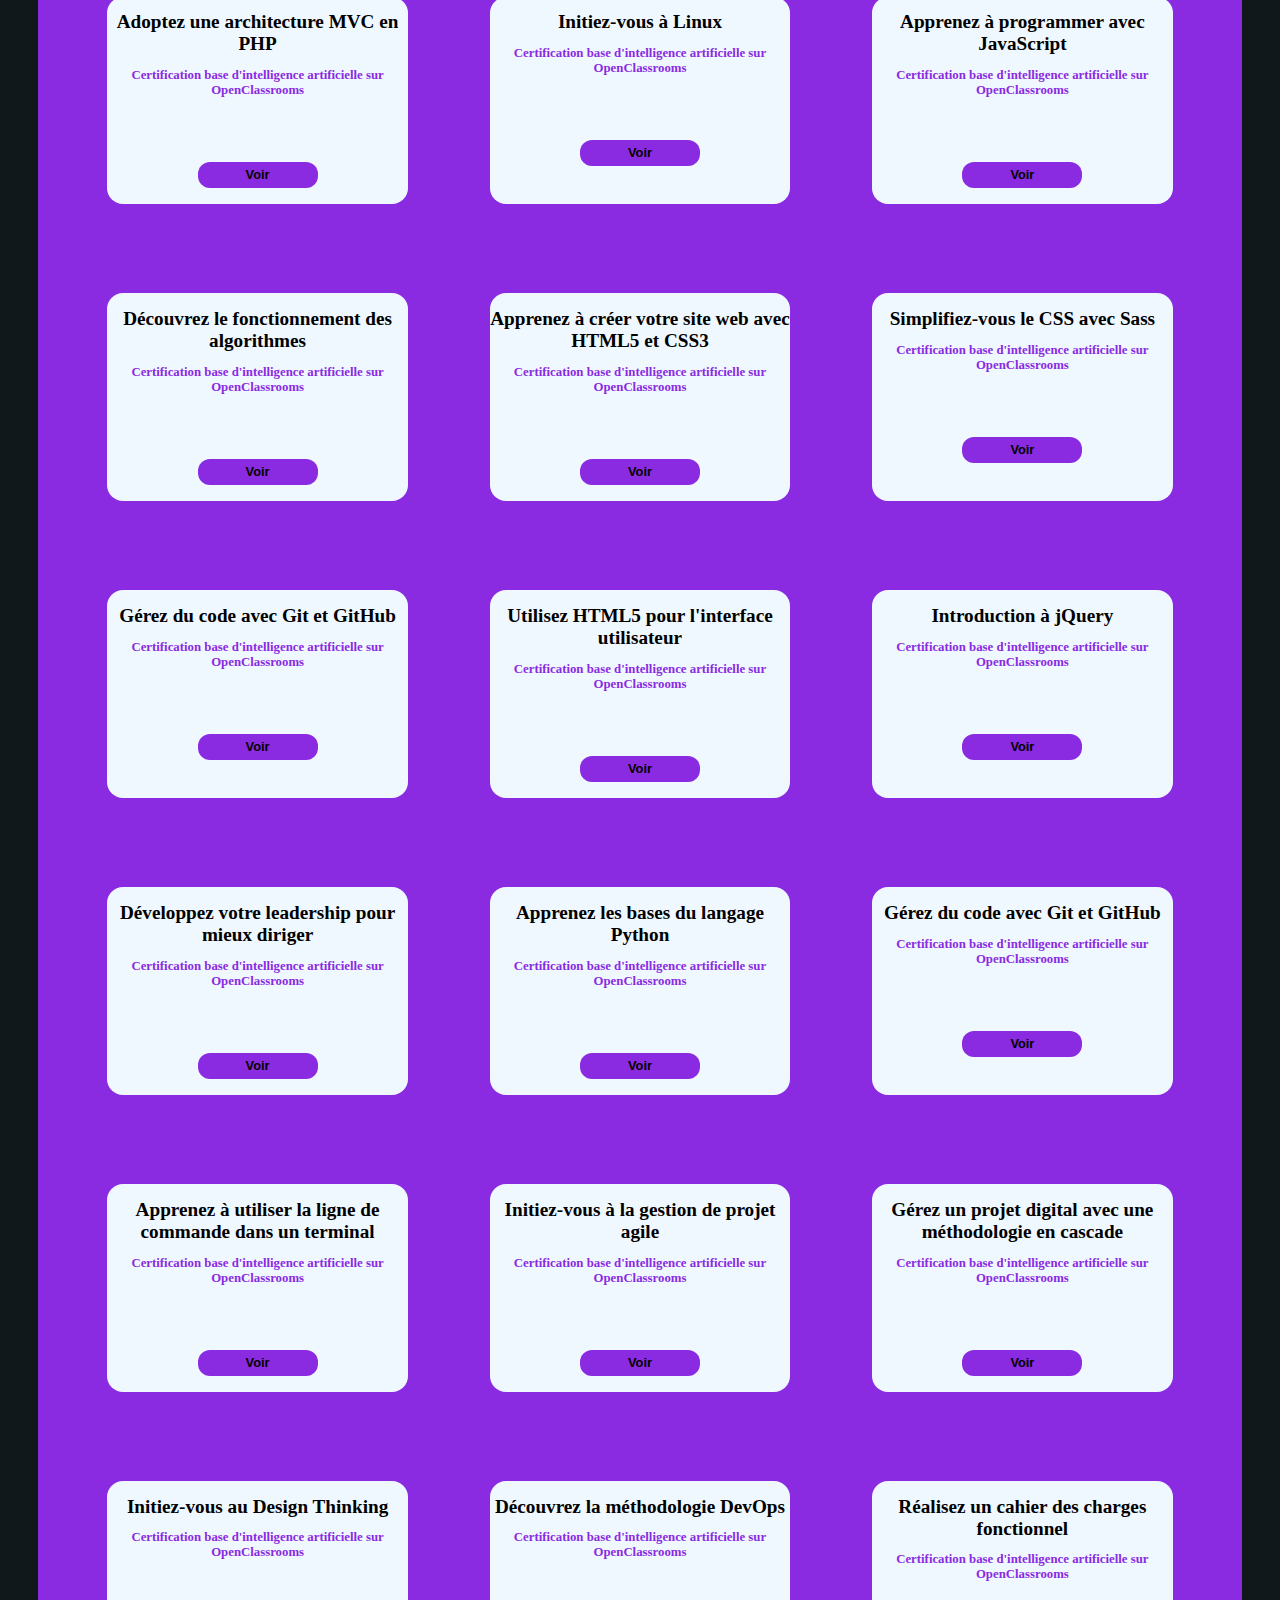
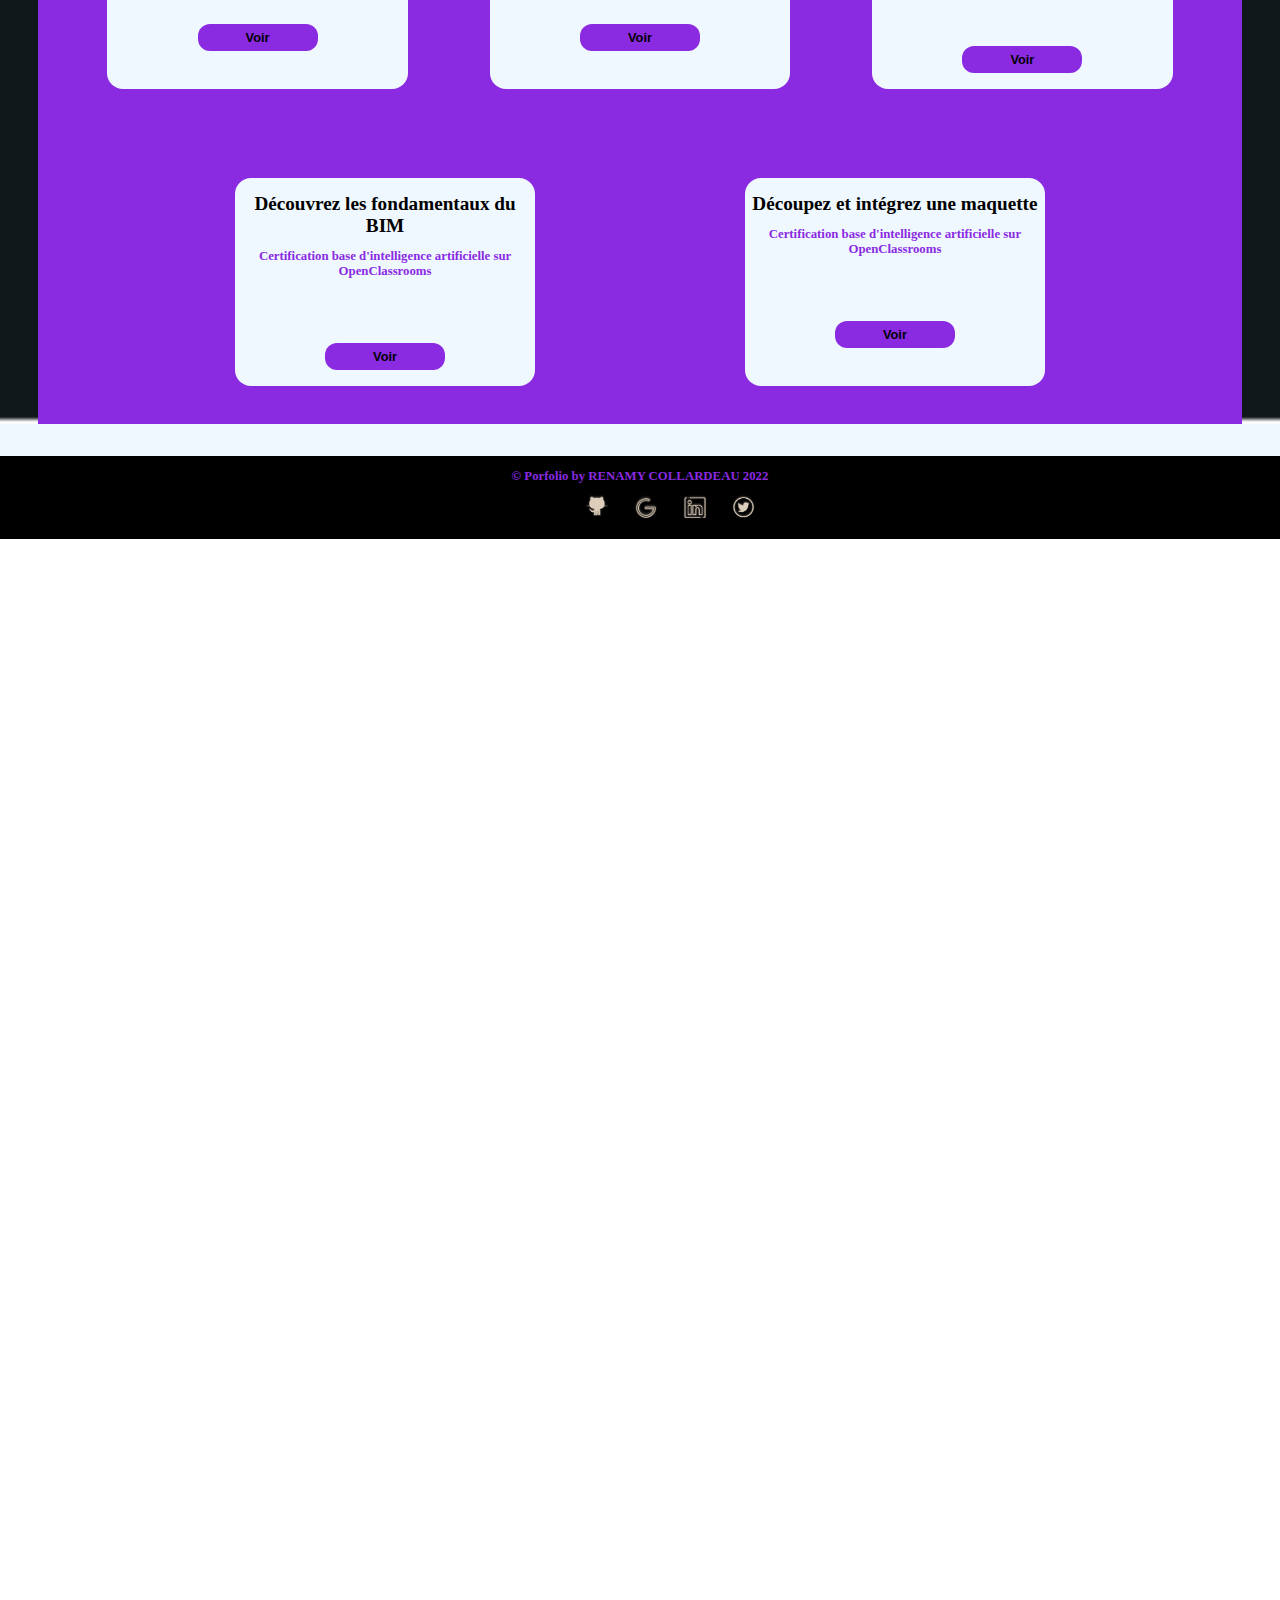
<file: Porfolio/profil.html>
<!DOCTYPE html>
<html lang="fr">
    <head>
        <meta charset="utf-8">
        <meta name = "description" content = " "><!--A completer -->
        <link rel="stylesheet" href="vue/style/style.css">
        <title>Porfolio</title>
    </head>
    <body>

<!--Bandeau -->
        <section class = "conteneur--generale">
            <div class="containeur--citation">
                <p class="--lacitation">“ Une personne qui n’a jamais commis d’erreurs n’a jamais tenté d’innover ” , Albert Einstein</p>
            </div>
            <div class ="contenteur--menu">
                <ul>
                    <li><a href ="accueil.html">Acceuil</a></li>
                    <li><a href ="profil.html">Profil</a></li>
                    <li><a href ="apropos.html">A propos du BTS SIO</a></li>
                    <li><a href ="mission.html">Missions</a></li>
                    <li><a href ="stage.html">Stages</a></li>
                    <li><a href ="projet.html">Projets personnels</a></li>
                    <li><a href ="veille.html">Veille Technologique</a></li>
                    <li><a href ="form.html">Contactez-moi</a></li>
                </ul>
            </div>

<!--Corps -->

            <section class="contenreur--">
                <div class="conteneur--profil">
                    <section>
                        <div class="conteneur--titre">
                            <p class="titre--profil">PROFIL</p>
                        </div>
                    </section>
                    <section class="conteneur--text-image">
                        <div class="conteneur--text -w50">
                            <p class="--titre">
                                RENAMY COLLARDEAU Christian Devis
                            </p>
                            <hr class="l5">
                            <p class="--paragraphe">Je suis âgé de 21 ans actuellement étudiant au lycée VOILLAUME , en 2ème année de BTS SIO option SLAM. Depuis mes jeunes années, j’ai toujours été attiré par l’informatique et les nouvelles technologies. C’est tout naturellement que je me suis tourné vers ces études.
                                J’aime beaucoup la programmation et la gestion de projet.J’aimerais intégrer une école d’informatique l'année prochaine afin de peaufiner mes compétences.Mon but est de créer une entreprise qui pourra intervenir sur l’ensemble des technologies informatiques existantes afin de contibuer a la survie de l'espece humaine.
                                
                            </p>
                        </div>
                        <div class="conteneur--image -w50">
                            <div class="conteneur--img-p">
                                <img class="img"   src="./vue/images/moi.jpg"/>
                            </div>
                            <p class="--lacitation2">“ les obstacles sont ces choses effrayantes que vous apercevez<br>
                            lorsque vous détournez les yeux de vos objectifs. ”</p>
                        </div>
                    </section>
                    <section>
                        <div class="conteneur--titre">
                            <p class="titre--formation">Formations</p>
                        </div>
                    </section>
                    <section class="conteneur--cv">
                        <div class="conteneur--image2 -w100">
                            <img class="img2" src="./vue/images/CV-2022.pdf.png">
                        </div>
                        <div class="--conteneur--bouton "><div class="conteneur--bouton "><a href="./docs/CV-2022.pdf.pdf"><button class="button-profil ">Telecharger</button></a></div></div>
                    </section>
                    <section>
                        <div class="conteneur--titre">
                            <p class="titre--formation">Certifications</p>
                        </div>
                    </section>
                    <section class="conteneur--global--certif">
                        <div class="conteneur--Certif">
                            <div class="--certif --alice-conteneur">
                                <div class="conteneur-titre-certif"><h2 class="titre-certif">Apprenez à apprendre</h2></div>
                                <div class="description--certif "><h4 class="description-certif">Certification base de programmation python sur OpenClassrooms</h4></div>
                                <div><a href=""><button class="button">Voir</button></a></div>
                            </div>
                        </div>
                        <div class="conteneur--Certif">
                            <div class="--certif --alice-conteneur">
                                <div class="conteneur-titre-certif"><h2 class="titre-certif">initiez-vous à l'intelligence artificielle</h2></div>
                                <div class="description--certif "><h4 class="description-certif">Certification base d'intelligence artificielle sur OpenClassrooms</h4></div>
                                <div><a href=""><button class="button">Voir</button></a></div>
                            </div>
                        </div>
                        <div class="conteneur--Certif">
                            <div class="--certif --alice-conteneur">
                                <div class="conteneur-titre-certif"><h2 class="titre-certif">Effectuez votre veille en cybersécurité</h2></div>
                                <div class="description--certif "><h4 class="description-certif">Certification base d'intelligence artificielle sur OpenClassrooms</h4></div>
                                <div><a href=""><button class="button">Voir</button></a></div>
                            </div>
                        </div>
                        <div class="conteneur--Certif">
                            <div class="--certif --alice-conteneur">
                                <div class="conteneur-titre-certif"><h2 class="titre-certif">Mettez en place un système de veille informationnelle</h2></div>
                                <div class="description--certif "><h4 class="description-certif">Certification base d'intelligence artificielle sur OpenClassrooms</h4></div>
                                <div><a href=""><button class="button">Voir</button></a></div>
                            </div>
                        </div>
                        <div class="conteneur--Certif">
                            <div class="--certif --alice-conteneur">
                                <div class="conteneur-titre-certif"><h2 class="titre-certif">Protégez les données personnelles</h2></div>
                                <div class="description--certif "><h4 class="description-certif">Certification base d'intelligence artificielle sur OpenClassrooms</h4></div>
                                <div><a href=""><button class="button">Voir</button></a></div>
                            </div>
                        </div>
                        <div class="conteneur--Certif">
                            <div class="--certif --alice-conteneur">
                                <div class="conteneur-titre-certif"><h2 class="titre-certif">Auditez la sécurité d'un système d'exploitation</h2></div>
                                <div class="description--certif "><h4 class="description-certif">Certification base d'intelligence artificielle sur OpenClassrooms</h4></div>
                                <div><a href=""><button class="button">Voir</button></a></div>
                            </div>
                        </div>
                        <div class="conteneur--Certif">
                            <div class="--certif --alice-conteneur">
                                <div class="conteneur-titre-certif"><h2 class="titre-certif">Concevez votre réseau TCP/IP</h2></div>
                                <div class="description--certif "><h4 class="description-certif">Certification base d'intelligence artificielle sur OpenClassrooms</h4></div>
                                <div><a href=""><button class="button">Voir</button></a></div>
                            </div>
                        </div>
                        <div class="conteneur--Certif">
                            <div class="--certif --alice-conteneur">
                                <div class="conteneur-titre-certif"><h2 class="titre-certif">Protégez vos systèmes numériques connectés grâce aux 12 bonnes pratiques de l'ANSSI</h2></div>
                                <div class="description--certif "><h4 class="description-certif">Certification base d'intelligence artificielle sur OpenClassrooms</h4></div>
                                <div><a href=""><button class="button">Voir</button></a></div>
                            </div>
                        </div>
                        <div class="conteneur--Certif">
                            <div class="--certif --alice-conteneur">
                                <div class="conteneur-titre-certif"><h2 class="titre-certif">S'initier à la robotique</h2></div>
                                <div class="description--certif "><h4 class="description-certif">Certification base d'intelligence artificielle sur OpenClassrooms</h4></div>
                                <div><a href=""><button class="button">Voir</button></a></div>
                            </div>
                        </div>
                        <div class="conteneur--Certif">
                            <div class="--certif --alice-conteneur">
                                <div class="conteneur-titre-certif"><h2 class="titre-certif">Découvrir la programmation créative</h2></div>
                                <div class="description--certif "><h4 class="description-certif">Certification base d'intelligence artificielle sur OpenClassrooms</h4></div>
                                <div><a href=""><button class="button">Voir</button></a></div>
                            </div>
                        </div>
                        <div class="conteneur--Certif">
                            <div class="--certif --alice-conteneur">
                                <div class="conteneur-titre-certif"><h2 class="titre-certif">Concevez votre réseau TCP/IP</h2></div>
                                <div class="description--certif "><h4 class="description-certif">Certification base d'intelligence artificielle sur OpenClassrooms</h4></div>
                                <div><a href=""><button class="button">Voir</button></a></div>
                            </div>
                        </div>
                        <div class="conteneur--Certif">
                            <div class="--certif --alice-conteneur">
                                <div class="conteneur-titre-certif"><h2 class="titre-certif">Faites vos premiers pas dans le monde de l’électronique numérique</h2></div>
                                <div class="description--certif "><h4 class="description-certif">Certification base d'intelligence artificielle sur OpenClassrooms</h4></div>
                                <div><a href=""><button class="button">Voir</button></a></div>
                            </div>
                        </div>
                        <div class="conteneur--Certif">
                            <div class="--certif --alice-conteneur">
                                <div class="conteneur-titre-certif"><h2 class="titre-certif">Apprenez la programmation orientée objet avec Python</h2></div>
                                <div class="description--certif "><h4 class="description-certif">Certification base d'intelligence artificielle sur OpenClassrooms</h4></div>
                                <div><a href=""><button class="button">Voir</button></a></div>
                            </div>
                        </div>
                        <div class="conteneur--Certif">
                            <div class="--certif --alice-conteneur">
                                <div class="conteneur-titre-certif"><h2 class="titre-certif">Mettez en place votre environnement Python</h2></div>
                                <div class="description--certif "><h4 class="description-certif">Certification base d'intelligence artificielle sur OpenClassrooms</h4></div>
                                <div><a href=""><button class="button">Voir</button></a></div>
                            </div>
                        </div>
                        <div class="conteneur--Certif">
                            <div class="--certif --alice-conteneur">
                                <div class="conteneur-titre-certif"><h2 class="titre-certif">Apprenez les bases du langage Python</h2></div>
                                <div class="description--certif "><h4 class="description-certif">Certification base d'intelligence artificielle sur OpenClassrooms</h4></div>
                                <div><a href=""><button class="button">Voir</button></a></div>
                            </div>
                        </div>
                        <div class="conteneur--Certif">
                            <div class="--certif --alice-conteneur">
                                <div class="conteneur-titre-certif"><h2 class="titre-certif">Implémentez vos bases de données relationnelles avec SQL</h2></div>
                                <div class="description--certif "><h4 class="description-certif">Certification base d'intelligence artificielle sur OpenClassrooms</h4></div>
                                <div><a href=""><button class="button">Voir</button></a></div>
                            </div>
                        </div>
                        <div class="conteneur--Certif">
                            <div class="--certif --alice-conteneur">
                                <div class="conteneur-titre-certif"><h2 class="titre-certif">Programmez en orienté objet en PHP</h2></div>
                                <div class="description--certif "><h4 class="description-certif">Certification base d'intelligence artificielle sur OpenClassrooms</h4></div>
                                <div><a href=""><button class="button">Voir</button></a></div>
                            </div>
                        </div>
                        <div class="conteneur--Certif">
                            <div class="--certif --alice-conteneur">
                                <div class="conteneur-titre-certif"><h2 class="titre-certif">Concevez votre site web avec PHP et MySQL</h2></div>
                                <div class="description--certif "><h4 class="description-certif">Certification base d'intelligence artificielle sur OpenClassrooms</h4></div>
                                <div><a href=""><button class="button">Voir</button></a></div>
                            </div>
                        </div>
                        <div class="conteneur--Certif">
                            <div class="--certif --alice-conteneur">
                                <div class="conteneur-titre-certif"><h2 class="titre-certif">Adoptez une architecture MVC en PHP</h2></div>
                                <div class="description--certif "><h4 class="description-certif">Certification base d'intelligence artificielle sur OpenClassrooms</h4></div>
                                <div><a href=""><button class="button">Voir</button></a></div>
                            </div>
                        </div>
                        <div class="conteneur--Certif">
                            <div class="--certif --alice-conteneur">
                                <div class="conteneur-titre-certif"><h2 class="titre-certif">Initiez-vous à Linux</h2></div>
                                <div class="description--certif "><h4 class="description-certif">Certification base d'intelligence artificielle sur OpenClassrooms</h4></div>
                                <div><a href=""><button class="button">Voir</button></a></div>
                            </div>
                        </div>
                        <div class="conteneur--Certif">
                            <div class="--certif --alice-conteneur">
                                <div class="conteneur-titre-certif"><h2 class="titre-certif">Apprenez à programmer avec JavaScript</h2></div>
                                <div class="description--certif "><h4 class="description-certif">Certification base d'intelligence artificielle sur OpenClassrooms</h4></div>
                                <div><a href=""><button class="button">Voir</button></a></div>
                            </div>
                        </div>
                        <div class="conteneur--Certif">
                            <div class="--certif --alice-conteneur">
                                <div class="conteneur-titre-certif"><h2 class="titre-certif">Découvrez le fonctionnement des algorithmes</h2></div>
                                <div class="description--certif "><h4 class="description-certif">Certification base d'intelligence artificielle sur OpenClassrooms</h4></div>
                                <div><a href=""><button class="button">Voir</button></a></div>
                            </div>
                        </div>
                        <div class="conteneur--Certif">
                            <div class="--certif --alice-conteneur">
                                <div class="conteneur-titre-certif"><h2 class="titre-certif">Apprenez à créer votre site web avec HTML5 et CSS3</h2></div>
                                <div class="description--certif "><h4 class="description-certif">Certification base d'intelligence artificielle sur OpenClassrooms</h4></div>
                                <div><a href=""><button class="button">Voir</button></a></div>
                            </div>
                        </div>
                        <div class="conteneur--Certif">
                            <div class="--certif --alice-conteneur">
                                <div class="conteneur-titre-certif"><h2 class="titre-certif">Simplifiez-vous le CSS avec Sass</h2></div>
                                <div class="description--certif "><h4 class="description-certif">Certification base d'intelligence artificielle sur OpenClassrooms</h4></div>
                                <div><a href=""><button class="button">Voir</button></a></div>
                            </div>
                        </div>
                        <div class="conteneur--Certif">
                            <div class="--certif --alice-conteneur">
                                <div class="conteneur-titre-certif"><h2 class="titre-certif">Gérez du code avec Git et GitHub</h2></div>
                                <div class="description--certif "><h4 class="description-certif">Certification base d'intelligence artificielle sur OpenClassrooms</h4></div>
                                <div><a href=""><button class="button">Voir</button></a></div>
                            </div>
                        </div>
                        <div class="conteneur--Certif">
                            <div class="--certif --alice-conteneur">
                                <div class="conteneur-titre-certif"><h2 class="titre-certif">Utilisez HTML5 pour l'interface utilisateur</h2></div>
                                <div class="description--certif "><h4 class="description-certif">Certification base d'intelligence artificielle sur OpenClassrooms</h4></div>
                                <div><a href=""><button class="button">Voir</button></a></div>
                            </div>
                        </div>
                        <div class="conteneur--Certif">
                            <div class="--certif --alice-conteneur">
                                <div class="conteneur-titre-certif"><h2 class="titre-certif">Introduction à jQuery</h2></div>
                                <div class="description--certif "><h4 class="description-certif">Certification base d'intelligence artificielle sur OpenClassrooms</h4></div>
                                <div><a href=""><button class="button">Voir</button></a></div>
                            </div>
                        </div>
                        <div class="conteneur--Certif">
                            <div class="--certif --alice-conteneur">
                                <div class="conteneur-titre-certif"><h2 class="titre-certif">Développez votre leadership pour mieux diriger</h2></div>
                                <div class="description--certif "><h4 class="description-certif">Certification base d'intelligence artificielle sur OpenClassrooms</h4></div>
                                <div><a href=""><button class="button">Voir</button></a></div>
                            </div>
                        </div>
                        <div class="conteneur--Certif">
                            <div class="--certif --alice-conteneur">
                                <div class="conteneur-titre-certif"><h2 class="titre-certif">Apprenez les bases du langage Python</h2></div>
                                <div class="description--certif "><h4 class="description-certif">Certification base d'intelligence artificielle sur OpenClassrooms</h4></div>
                                <div><a href=""><button class="button">Voir</button></a></div>
                            </div>
                        </div>
                        <div class="conteneur--Certif">
                            <div class="--certif --alice-conteneur">
                                <div class="conteneur-titre-certif"><h2 class="titre-certif">Gérez du code avec Git et GitHub</h2></div>
                                <div class="description--certif "><h4 class="description-certif">Certification base d'intelligence artificielle sur OpenClassrooms</h4></div>
                                <div><a href=""><button class="button">Voir</button></a></div>
                            </div>
                        </div>
                        <div class="conteneur--Certif">
                            <div class="--certif --alice-conteneur">
                                <div class="conteneur-titre-certif"><h2 class="titre-certif">Apprenez à utiliser la ligne de commande dans un terminal</h2></div>
                                <div class="description--certif "><h4 class="description-certif">Certification base d'intelligence artificielle sur OpenClassrooms</h4></div>
                                <div><a href=""><button class="button">Voir</button></a></div>
                            </div>
                        </div>
                        <div class="conteneur--Certif">
                            <div class="--certif --alice-conteneur">
                                <div class="conteneur-titre-certif"><h2 class="titre-certif">Initiez-vous à la gestion de projet agile</h2></div>
                                <div class="description--certif "><h4 class="description-certif">Certification base d'intelligence artificielle sur OpenClassrooms</h4></div>
                                <div><a href=""><button class="button">Voir</button></a></div>
                            </div>
                        </div>
                        <div class="conteneur--Certif">
                            <div class="--certif --alice-conteneur">
                                <div class="conteneur-titre-certif"><h2 class="titre-certif">Gérez un projet digital avec une méthodologie en cascade</h2></div>
                                <div class="description--certif "><h4 class="description-certif">Certification base d'intelligence artificielle sur OpenClassrooms</h4></div>
                                <div><a href=""><button class="button">Voir</button></a></div>
                            </div>
                        </div>
                        <div class="conteneur--Certif">
                            <div class="--certif --alice-conteneur">
                                <div class="conteneur-titre-certif"><h2 class="titre-certif">Initiez-vous au Design Thinking</h2></div>
                                <div class="description--certif "><h4 class="description-certif">Certification base d'intelligence artificielle sur OpenClassrooms</h4></div>
                                <div><a href=""><button class="button">Voir</button></a></div>
                            </div>
                        </div>
                        <div class="conteneur--Certif">
                            <div class="--certif --alice-conteneur">
                                <div class="conteneur-titre-certif"><h2 class="titre-certif">Découvrez la méthodologie DevOps</h2></div>
                                <div class="description--certif "><h4 class="description-certif">Certification base d'intelligence artificielle sur OpenClassrooms</h4></div>
                                <div><a href=""><button class="button">Voir</button></a></div>
                            </div>
                        </div>
                        <div class="conteneur--Certif">
                            <div class="--certif --alice-conteneur">
                                <div class="conteneur-titre-certif"><h2 class="titre-certif">Réalisez un cahier des charges fonctionnel</h2></div>
                                <div class="description--certif "><h4 class="description-certif">Certification base d'intelligence artificielle sur OpenClassrooms</h4></div>
                                <div><a href=""><button class="button">Voir</button></a></div>
                            </div>
                        </div>
                        <div class="conteneur--Certif">
                            <div class="--certif --alice-conteneur">
                                <div class="conteneur-titre-certif"><h2 class="titre-certif">Découvrez les fondamentaux du BIM</h2></div>
                                <div class="description--certif "><h4 class="description-certif">Certification base d'intelligence artificielle sur OpenClassrooms</h4></div>
                                <div><a href=""><button class="button">Voir</button></a></div>
                            </div>
                        </div>
                        <div class="conteneur--Certif">
                            <div class="--certif --alice-conteneur">
                                <div class="conteneur-titre-certif"><h2 class="titre-certif">Découpez et intégrez une maquette</h2></div>
                                <div class="description--certif "><h4 class="description-certif">Certification base d'intelligence artificielle sur OpenClassrooms</h4></div>
                                <div><a href=""><button class="button">Voir</button></a></div>
                            </div>
                        </div>
                    </section>
                </div>
            </section>
        </section>
        <section class="padding-astuce"></section>
<!--footer-->
            <footer>
                <div class="conteneur--copy-righ">
                    <p class="copy-right">&copy Porfolio by RENAMY COLLARDEAU 2022</p>
                    <div class="conteneur-log ">
                        <div class="margin-rigth--"><img src="vue/images/log-github.png" class="ico ico-"><a href=""></a></div>
                        <div class="margin-rigth--"><img src="vue/images/log-google.png" class="ico ico-"><a href=""></a></div>
                        <div class="margin-rigth--"><img src="vue/images/log-linkedin.png" class="ico ico-"><a href=""></a></div>
                        <div class="margin-rigth--"><img src="vue/images/log-twiter.png" class="ico ico-"><a href=""></a></div>
                    </div>
                </div>
            </footer>
        </section>
    </body>
</html>
</file>
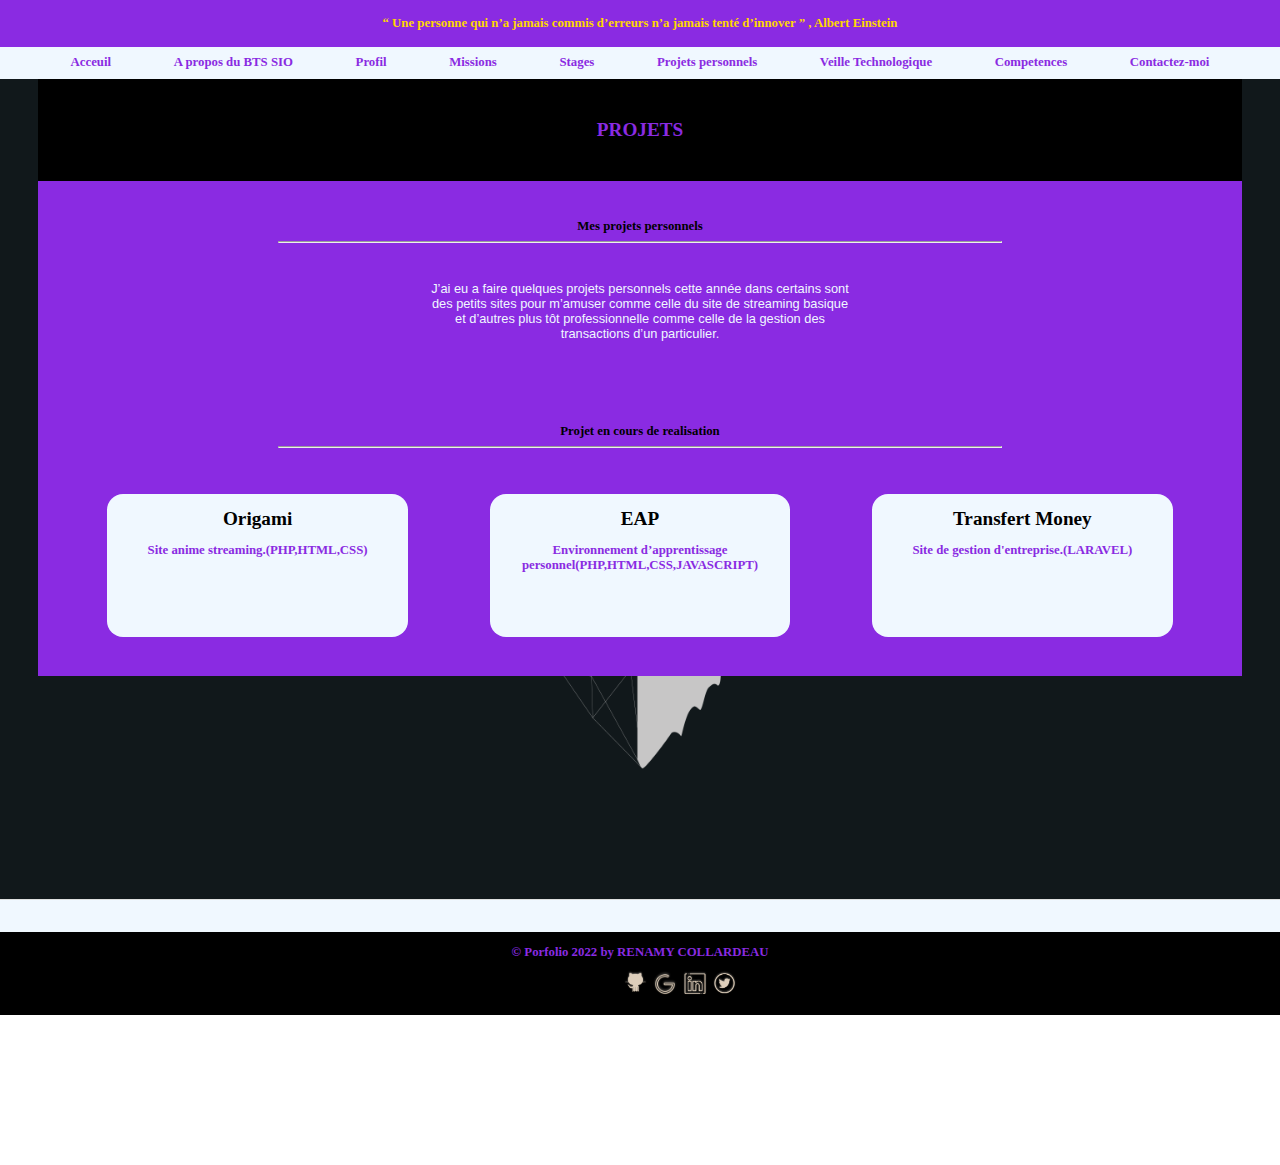
<file: Porfolio/projet.html>
<!DOCTYPE html>
<html lang="fr">
    <head>
        <meta charset="utf-8">
        <meta name = "description" content = " "><!--A completer -->
        <link rel="stylesheet" href="vue/style/style.css">
        <title>Porfolio</title>
    </head>
    <body>

<!--Bandeau -->
        <section class = "conteneur--generale">
            <div class="containeur--citation">
                <p class="--lacitation">“ Une personne qui n’a jamais commis d’erreurs n’a jamais tenté d’innover ” , Albert Einstein</p>
            </div>
            <div class ="contenteur--menu">
                <ul><li><a href ="accueil.html">Acceuil</a></li>
                    <li><a href ="apropos.html">A propos du BTS SIO</a></li>
                    <li><a href ="profil.html">Profil</a></li>
                    <li><a href ="mission.html">Missions</a></li>
                    <li><a href ="stage.html">Stages</a></li>
                    <li><a href ="projet.html">Projets personnels</a></li>
                    <li><a href ="veille.html">Veille Technologique</a></li>
                    <li><a href ="competence.html">Competences</a></li>
                    <li><a href ="form.html">Contactez-moi</a></li>
                </ul>
            </div>
<!--Corps -->

            <section class="contenreur--">
                <div class="conteneur--profil">
                    <section>
                        <div class="conteneur--titre">
                            <p class="titre--profil">PROJETS</p>
                        </div>
                    </section>
                    <section class="conteneur--text-image">
                        <div class="conteneur--text -w100 ">
                            <p class="--titre">
                                Mes projets personnels 
                            </p>
                            <hr class="l5">
                            <div class="-center min-minmarg-top20px--minmarg20px">
                                <div class="conteneur-parag -w50">
                                    <p class="--paragraphe">J’ai eu a faire quelques projets personnels cette année dans certains sont des petits sites pour m’amuser comme celle du site de streaming basique et d’autres plus tôt professionnelle comme celle de la gestion des transactions d’un particulier. </p>
                                </div
                            ></div> 
                        </div>
                    </section>
                    <p class="--titre -center">
                        Projet en cours de realisation 
                    <hr class="l5" >
                    <div class="solution1"></div>
                    <section class="conteneur--global--certif">
                        <div class="conteneur--Certif">
                            <div class="--certif --alice-conteneur">
                                <div class="conteneur-titre-certif"><h2 class="titre-certif">Origami</h2></div>
                                <div class="description--certif "><h4 class="description-certif">Site anime streaming.(PHP,HTML,CSS)</h4></div>
                            </div>
                        </div>
                        <div class="conteneur--Certif">
                            <div class="--certif --alice-conteneur">
                                <div class="conteneur-titre-certif"><h2 class="titre-certif">EAP</h2></div>
                                <div class="description--certif "><h4 class="description-certif">Environnement d’apprentissage personnel(PHP,HTML,CSS,JAVASCRIPT) </h4></div>
                            </div>
                        </div>
                        <div class="conteneur--Certif">
                            <div class="--certif --alice-conteneur">
                                <div class="conteneur-titre-certif"><h2 class="titre-certif">Transfert Money</h2></div>
                                <div class="description--certif "><h4 class="description-certif">Site de gestion d'entreprise.(LARAVEL)</h4></div>
                            </div>
                        </div>
                    </section>
                </div>
            </section>
        </section>
        <section class="padding-astuce"></section>
<!--footer-->
<footer>
    <div class="conteneur--copy-righ">
        <p class="copy-right">&copy Porfolio 2022 by RENAMY COLLARDEAU</p>
        <div class="conteneur-log">
            <div><a href="https://github.com/COLLARDEAU2000"><img src="vue/images/log-github.png" class="ico ico-"></a></div>
            <div><a href="https://mail.google.com/mail/u/0/#inbox"><img src="vue/images/log-google.png" class="ico ico-"></a></div>
            <div><a href="https://www.linkedin.com/in/christian-devis-renamy-collardeau-62419b210/"><img src="vue/images/log-linkedin.png" class="ico ico-"></a></div>
            <div><a href="https://twitter.com/DevisCollardeau"><img src="vue/images/log-twiter.png" class="ico ico-"></a></div>
        </div>
    </div>
</footer>
    </body>
</html>
</file>
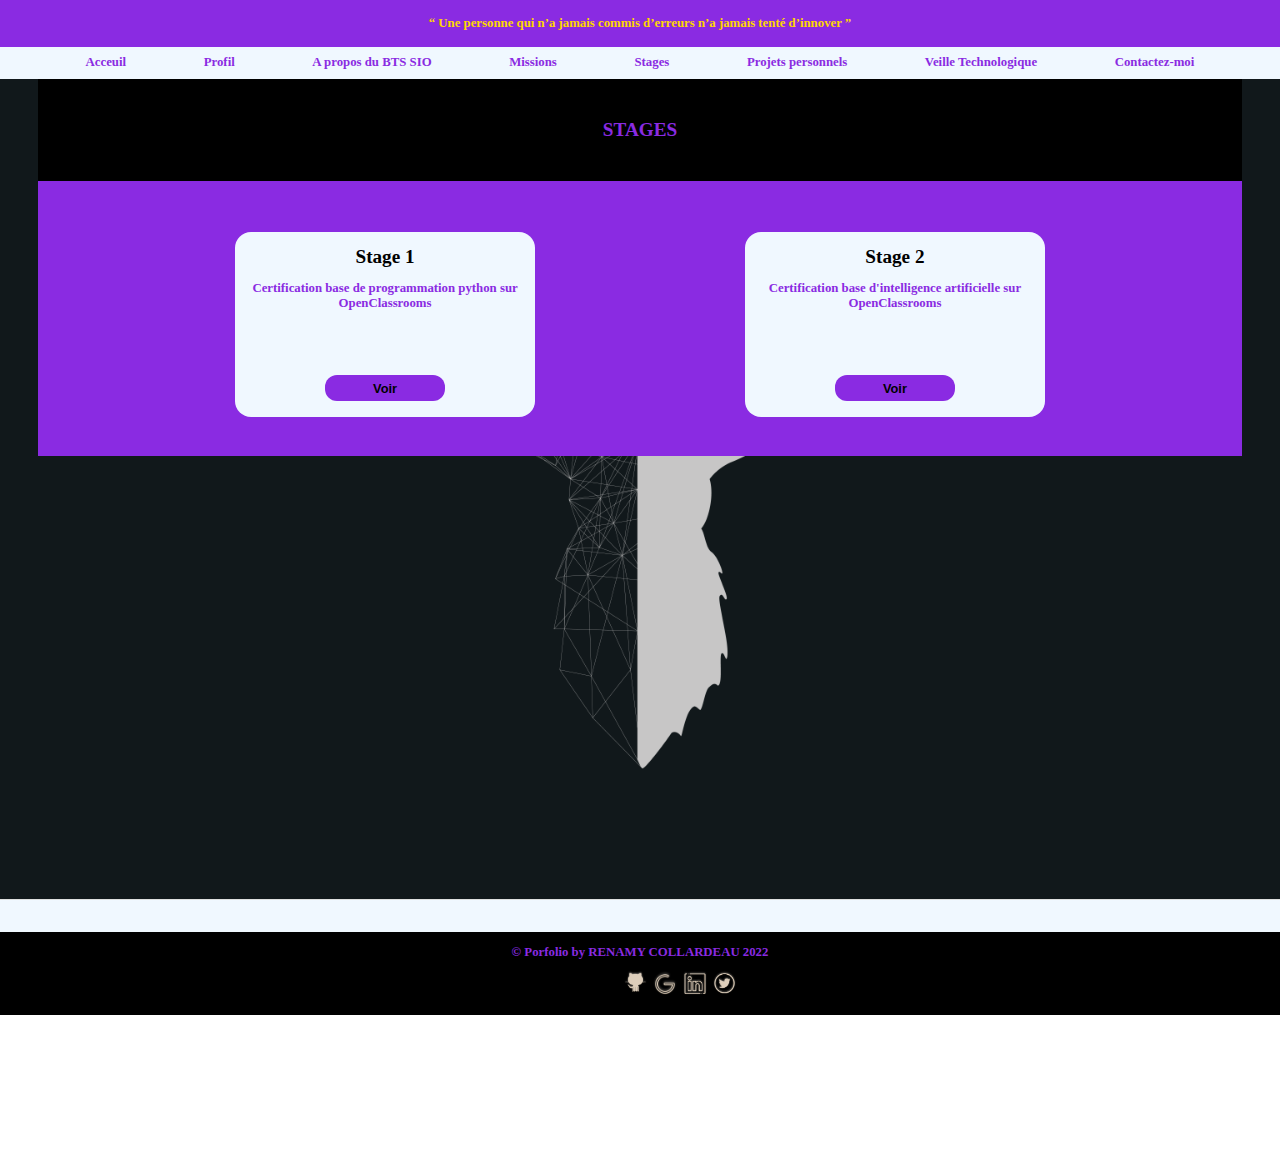
<file: Porfolio/stage.html>
<!DOCTYPE html>
<html lang="fr">
    <head>
        <meta charset="utf-8">
        <meta name = "description" content = " "><!--A completer -->
        <link rel="stylesheet" href="vue/style/style.css">
        <title>Porfolio</title>
    </head>
    <body>

<!--Bandeau -->
        <section class = "conteneur--generale">
            <div class="containeur--citation">
                <p class="--lacitation">“ Une personne qui n’a jamais commis d’erreurs n’a jamais tenté d’innover ”</p>
            </div>
            <div class ="contenteur--menu">
                <ul>
                    <li><a href ="accueil.html">Acceuil</a></li>
                    <li><a href ="profil.html">Profil</a></li>
                    <li><a href ="apropos.html">A propos du BTS SIO</a></li>
                    <li><a href ="mission.html">Missions</a></li>
                    <li><a href ="stage.html">Stages</a></li>
                    <li><a href ="projet.html">Projets personnels</a></li>
                    <li><a href ="veille.html">Veille Technologique</a></li>
                    <li><a href ="form.html">Contactez-moi</a></li>
                </ul>
            </div>

<!--Corps -->

            <section class="contenreur--">
                <div class="conteneur--profil">
                    <section>
                        <div class="conteneur--titre">
                            <p class="titre--profil">STAGES</p>
                        </div>
                    </section>
                    <section class="conteneur--global--certif">
                        <div class="conteneur--Certif">
                            <div class="--certif --alice-conteneur">
                                <div class="conteneur-titre-certif"><h2 class="titre-certif">Stage 1</h2></div>
                                <div class="description--certif "><h4 class="description-certif">Certification base de programmation python sur OpenClassrooms</h4></div>
                                <div><a href=""><button class="button">Voir</button></a></div>
                            </div>
                        </div>
                        <div class="conteneur--Certif">
                            <div class="--certif --alice-conteneur">
                                <div class="conteneur-titre-certif"><h2 class="titre-certif">Stage 2</h2></div>
                                <div class="description--certif "><h4 class="description-certif">Certification base d'intelligence artificielle sur OpenClassrooms</h4></div>
                                <div><a href=""><button class="button">Voir</button></a></div>
                            </div>
                        </div>
                    </section>
                </div>
            </section>
        </section>
        <section class="padding-astuce"></section>
<!--footer-->
            <footer>
                <div class="conteneur--copy-righ">
                    <p class="copy-right">&copy Porfolio by RENAMY COLLARDEAU 2022</p>
                    <div class="conteneur-log">
                        <div><img src="vue/images/log-github.png" class="ico ico-"><a href=""></a></div>
                        <div><img src="vue/images/log-google.png" class="ico ico-"><a href=""></a></div>
                        <div><img src="vue/images/log-linkedin.png" class="ico ico-"><a href=""></a></div>
                        <div><img src="vue/images/log-twiter.png" class="ico ico-"><a href=""></a></div>
                    </div>
                </div>
            </footer>
    </body>
</html>
</file>
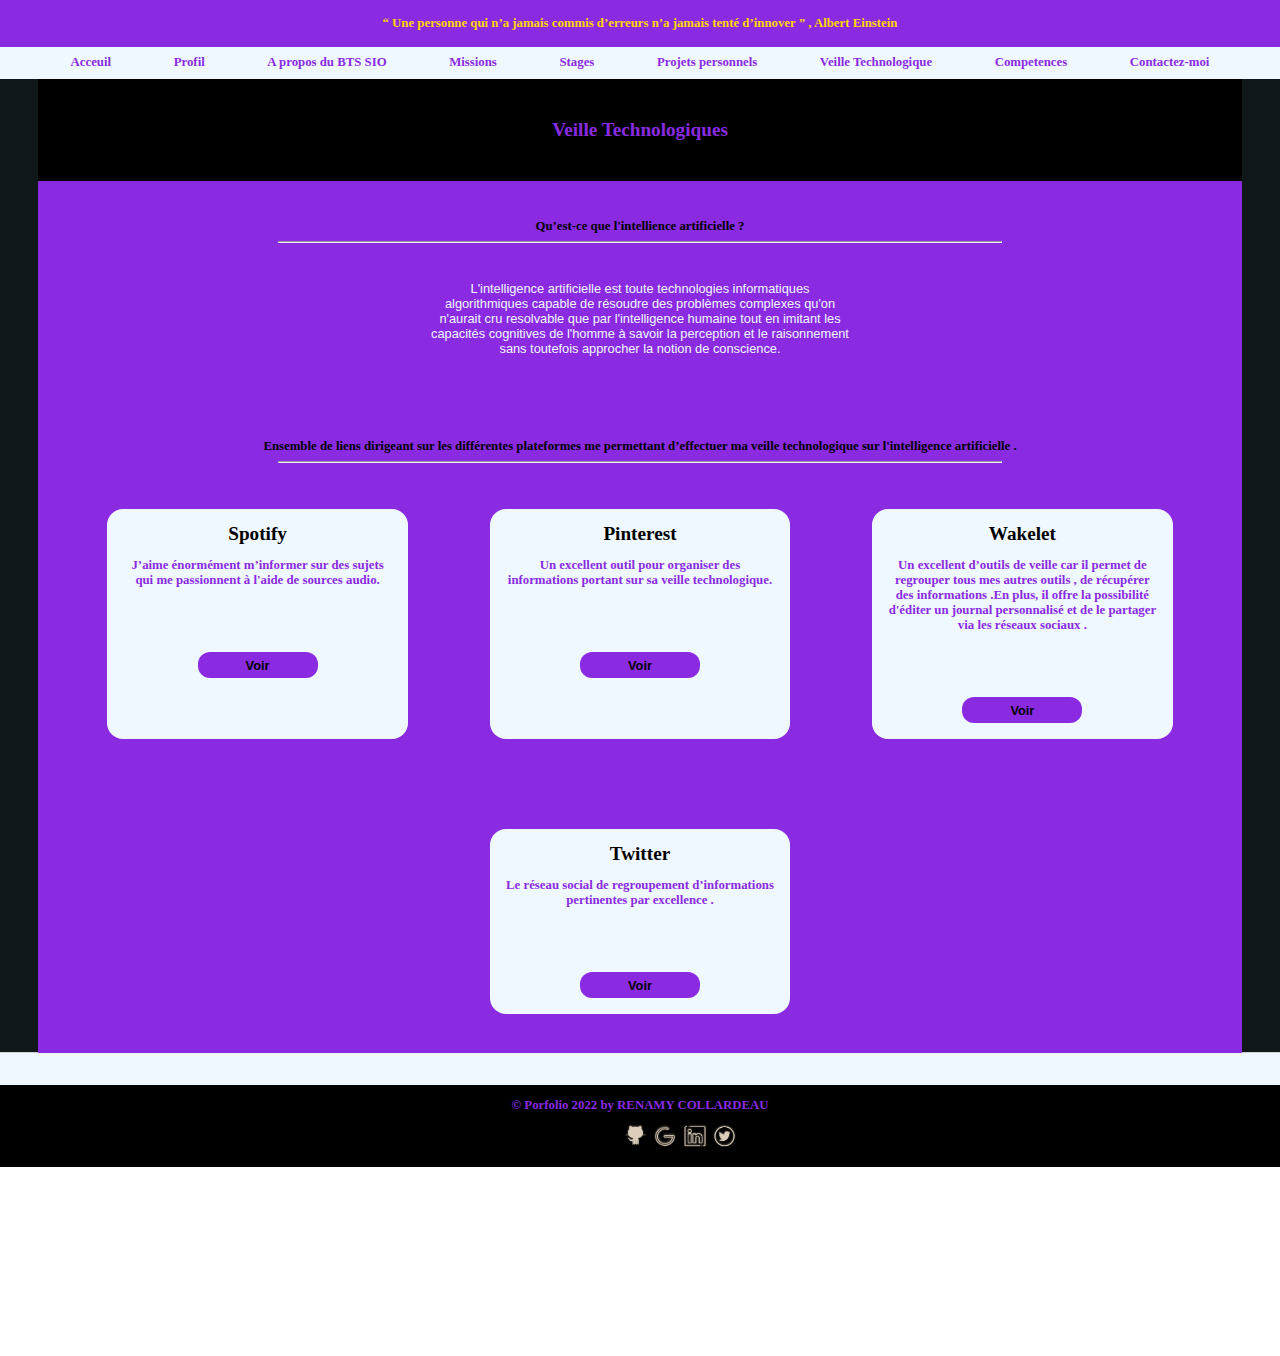
<file: Porfolio/veille.html>
<!DOCTYPE html>
<html lang="fr">
    <head>
        <meta charset="utf-8">
        <meta name = "description" content = " "><!--A completer -->
        <link rel="stylesheet" href="vue/style/style.css">
        <title>Porfolio</title>
    </head>
    <body>

<!--Bandeau -->
        <section class = "conteneur--generale">
            <div class="containeur--citation">
                <p class="--lacitation">“ Une personne qui n’a jamais commis d’erreurs n’a jamais tenté d’innover ” , Albert Einstein</p>
            </div>
            <div class ="contenteur--menu">
                <ul><li><a href ="accueil.html">Acceuil</a></li>
                    <li><a href ="profil.html">Profil</a></li>
                    <li><a href ="apropos.html">A propos du BTS SIO</a></li>
                    <li><a href ="mission.html">Missions</a></li>
                    <li><a href ="stage.html">Stages</a></li>
                    <li><a href ="projet.html">Projets personnels</a></li>
                    <li><a href ="veille.html">Veille Technologique</a></li>
                    <li><a href ="veille.html">Competences</a></li>
                    <li><a href ="form.html">Contactez-moi</a></li>
                </ul>
            </div>

<!--Corps -->


<section class="contenreur--">
    <div class="conteneur--profil">
        <section>
            <div class="conteneur--titre">
                <p class="titre--profil">Veille Technologiques</p>
            </div>
        </section>
        <section class="conteneur--text-image">
            <div class="conteneur--text -w100 ">
                <p class="--titre">
                    Qu’est-ce que l'intellience artificielle ?
                </p>
                <hr class="l5">
                <div class="-center min-minmarg-top20px--minmarg20px"><div class="conteneur-parag -w50"><p class="--paragraphe">
                    L'intelligence artificielle est toute technologies informatiques algorithmiques capable de résoudre des problèmes complexes qu'on n'aurait cru resolvable que par l'intelligence humaine tout en imitant les capacités cognitives de l'homme à savoir la perception et le raisonnement sans toutefois approcher la notion de conscience.                </p></div></div>
            </div>
        </section>
        <p class="--titre -center">
            Ensemble de liens dirigeant sur les différentes plateformes me permettant d’effectuer ma veille technologique sur l'intelligence artificielle . 
        </p>
        <hr class="l5" >
        <div class="solution1"></div>
        <section class="conteneur--global--certif">
            <div class="conteneur--Certif">
                <div class="--certif --alice-conteneur">
                    <div class="conteneur-titre-certif"><h2 class="titre-certif">Spotify</h2></div>
                    <div class="description--certif "><h4 class="description-certif">J’aime énormément m’informer sur des sujets qui me passionnent à l'aide de sources audio.</h4></div>
                    <div><a href="https://open.spotify.com/collection/playlists"><button class="button">Voir</button></a></div>
                </div>
            </div>
            <div class="conteneur--Certif">
                <div class="--certif --alice-conteneur">
                    <div class="conteneur-titre-certif"><h2 class="titre-certif">Pinterest </h2></div>
                    <div class="description--certif "><h4 class="description-certif">Un excellent outil pour organiser des informations portant  sur  sa veille technologique.                    </h4></div>
                    <div><a href="https://pin.it/7z616xl"><button class="button">Voir</button></a></div>
                </div>
            </div>
            <div class="conteneur--Certif">
                <div class="--certif --alice-conteneur">
                    <div class="conteneur-titre-certif"><h2 class="titre-certif">Wakelet </h2></div>
                    <div class="description--certif "><h4 class="description-certif">Un excellent d’outils de veille car il permet de regrouper tous mes autres outils , de récupérer des informations .En plus, il offre la possibilité d'éditer un journal personnalisé et de le partager via les réseaux sociaux .</h4></div>
                    <div><a href="https://wakelet.com/wake/liyNTrn_kfNGX9CJyZ1w6"><button class="button">Voir</button></a></div>
                </div>
            </div>
            <div class="conteneur--Certif">
                <div class="--certif --alice-conteneur">
                    <div class="conteneur-titre-certif"><h2 class="titre-certif">Twitter</h2></div>
                    <div class="description--certif "><h4 class="description-certif">Le réseau social de regroupement d’informations pertinentes par excellence .                    </h4></div>
                    <div><a href="https://twitter.com/DevisCollardeau"><button class="button">Voir</button></a></div>
                </div>
            </div>
        </section>
    </div>
</section>
</section>
<section class="padding-astuce"></section>       



<!--footer-->
            <footer>
                <div class="conteneur--copy-righ">
                    <p class="copy-right">&copy Porfolio 2022 by RENAMY COLLARDEAU</p>
                    <div class="conteneur-log">
                        <div><a href="https://github.com/COLLARDEAU2000"><img src="vue/images/log-github.png" class="ico ico-"></a></div>
                        <div><a href="https://mail.google.com/mail/u/0/#inbox"><img src="vue/images/log-google.png" class="ico ico-"></a></div>
                        <div><a href="https://www.linkedin.com/in/christian-devis-renamy-collardeau-62419b210/"><img src="vue/images/log-linkedin.png" class="ico ico-"></a></div>
                        <div><a href="https://twitter.com/DevisCollardeau"><img src="vue/images/log-twiter.png" class="ico ico-"></a></div>
                    </div>
                </div>
            </footer>
    </body>
</html>
</file>
<file: Porfolio/vue/style/style.css>
/* generale */
*{/* Permet d'annuler les espaces auto de tout le site  */

    margin: 0;
    padding: 0;
}
body{
    width: 100%;
    height: 100%
}

html {
width: 100%;
height: 100%;
zoom: 0.8;
}

/* bandeau */

.conteneur--generale{
    width: 100%;
    min-height: 100%;
    position: relative;
    background-image: url('../../vue/images/img3.png');
    background-repeat:no-repeat;
    background-position: center; /* Center the image */
    background-size: cover;
}

.containeur--citation{
    background-color: blueviolet;
    color: aliceblue;
    width: 100%;
    display: flex;
    justify-content: center;
    font-family:Georgia, 'Times New Roman', Times, serif;
    text-align: center;
    padding-top: 20px;
    padding-bottom: 20px;

}

.contenteur--menu{
    width: 100%;
}

.--lacitation{
    position: relative;
    text-align: center;
    font-weight: bolder;
    font-size: medium;
    color: gold;
}

ul {
    background-color: aliceblue;
    list-style-type:none; 
    display: flex;
    justify-content: space-evenly;
    padding: 10px;
}

li a {
    text-decoration: none;
    color: blueviolet;
    font-weight: bolder;
    font-family:Georgia, 'Times New Roman', Times, serif;  

}

li a:after{
    content: '';
    display: block;
    margin: auto;
    height: 1px;
    width: 0;
    background: transparent;
    transition: width .5s ease, background-color .5s ease;
}

li a:hover:after {
    width: 90%;
    background: blueviolet;
}
li a:hover{
    color: black;
}




/* presentation acceuil  */

.conteneur--coprs{
width: 100%;
padding-bottom: 3em;
padding-top: 12em;
}

.-bleu{
    color: blueviolet;
    font-size:20px;
    font-weight: 900;
}

.--conteneur--bouton{
    display: flex;
    justify-content: center;
}
.conteneur--bouton2{
    display: flex;
    justify-content: center;
}

.conteneur--bouton{

    position: relative;


}


.phrase1 ,.phrase2,.phrase3 {
    padding: 1.2em;
    text-align:center ;
    font-family:Georgia, 'Times New Roman', Times, serif;
    font-size: medium;
    font-weight: bolder;
    color: aliceblue;

}

.phrase3{
    position: relative;
    top: 14px;

}

.l1{
    position: relative;
    top: 0.5em;
    margin-left: auto;
    margin-right: auto;
    width: 50%;
    color: blueviolet;

}
.l2{
    
    margin-left: auto;
    margin-right: auto;
    width: 50%;
    color: blueviolet;

}
.l3{
    position: relative;
    top: 0.5em;
    margin-left: auto;
    margin-right: auto;
    width: 35%;
    color: blueviolet;

}
.l4{
    
    margin-left: auto;
    margin-right: auto;
    color: blueviolet;
    width: 35%
}

.position-text{
    position:relative;
    top: 20px;
    
}


.button
{       
    background-color:blueviolet;
    border: none;
    color:black;
    padding: 7px 7px;
    text-align: center;
    text-decoration: none;
    font-size: medium;
    cursor: pointer;
    border-radius: 15px;
    font-weight: bold;
    transition-duration: 0.4s;
    margin-bottom: 20px;
    -webkit-transition: all 1s ease; /* Safari and Chrome */
    -moz-transition: all 1s ease; /* Firefox */
    -ms-transition: all 1s ease; /* IE 9 */
    -o-transition: all 1s ease; /* Opera */
    transition: all 2s ease;
    width: 150px;
    }
.button:hover{
    background-color: black;
    color: blueviolet;
    transition-duration: 0.4s;
    -webkit-transform: scale(1.3);
	transform: scale(1.3);

}


/* pieds de page */

footer{
    background-color: black;
    color: blueviolet;
    width: 100%;  
    font-weight: bolder;
    text-align: center;
    font-family:Georgia, 'Times New Roman', Times, serif;
    display: flex;
    justify-content:center;
    position: absolute;
}

.conteneur--copy-righ{
    display: block;
    padding: 1em;
    
}


.ico {
  font-size: 30px;
  width: 37px;
  text-align: center;
  text-decoration: none;
  cursor: pointer;


  -webkit-filter: grayscale(0) blur(0px);
  filter: grayscale(0) blur(0px);
  -webkit-transition: all 0.5s ease;
  transition: all 0.5s ease;
 
}

.margin-rigth--{
    margin-right: 1.5em;
}



.conteneur-log{
    display: flex;
    justify-content: center;
    margin-left: 100px;
    margin-top: 10px;
    margin-bottom: 0px;

}

.ico:hover{
   border-radius: 50%;  /* on arrondit l'image */
  -webkit-transform: rotate(360deg); /* rotation de l'image */
  transform: rotate(360deg);
}

/* --- Profil --- */

.-w50{
    width: 50%;
}
.-w100{
    width: 100%;
}


.button-profil
{       
    background-color:blueviolet;
    position: absolute;
    bottom: 1.5em;
    right: 5.5em;
    border: none;
    color:black;
    padding: 7px 7px;
    text-align: center;
    text-decoration: none;
    font-size: medium;
    cursor: pointer;
    border-radius: 15px;
    font-weight: bold;
    transition-duration: 0.4s;
    margin-bottom: 20px;
    -webkit-transition: all 1s ease; /* Safari and Chrome */
    -moz-transition: all 1s ease; /* Firefox */
    -ms-transition: all 1s ease; /* IE 9 */
    -o-transition: all 1s ease; /* Opera */
    transition: all 2s ease;
    width: 150px;
    }
.button-profil:hover{
    background-color: black;
    color: blueviolet;
    transition-duration: 0.4s;
    -webkit-transform: scale(1.3);
	transform: scale(1.3);

}








.contenreur--{
    margin-left: 3em;
    margin-right: 3em;
    background-color: blueviolet;
    height: 100%;
}

.conteneur--titre{
    width: auto;
    background-color: black;
    color: blueviolet;
    text-align: center;
    font-family: Georgia, 'Times New Roman', Times, serif;
    font-weight: bold;
    font-size: x-large;
    padding: 50px;
}

.conteneur--text-image{
    display: flex;
    text-align: center;
}

.conteneur--text{
    background-color: blueviolet;
}

.conteneur--image{
    background-color: blueviolet;
}

.img {
    width: 300px; height: 300px; overflow: hidden; border-radius: 50%;
    margin: 2em;
    border: 7px solid black;


}



.conteneur--image{
    text-align: center;

}
.conteneur--img-p{
    display: flex;
    justify-content: center;
}


.--lacitation2{
    position: relative;
    text-align: center;
    font-weight: bolder;
    font-size: large;
    color: gold;
    margin: 30px;

}

.--titre{
    position: relative;
    color: black;
    top:3em;
    font-family: Georgia, 'Times New Roman', Times, serif;
    font-weight: bolder;
}

.l5{
    position: relative;
    top: 3.5em;
    margin-left: auto;
    margin-right: auto;
    width: 60%;
    background-color: blueviolet;
}
.--paragraphe{
    position: relative;
    color: aliceblue;
    top:4em;
    font-family:'Franklin Gothic Medium', 'Arial Narrow', Arial, sans-serif;
    padding: 20px;
    margin-left: 90px;
    margin-right: 90px;
    
}

.conteneur--cv{
    display: block;
}
.conteneur--image2{
    text-align: center;
    background-color: aliceblue;
    overflow: hidden;

}
.img2{
    width:30%;
    height: 30%;
    margin: 3em;
    margin-bottom: 5em;
    -webkit-transform: scale(1);
	transform: scale(1);
	-webkit-transition: .3s ease-in-out;
	transition: .3s ease-in-out;
    box-shadow:  50px 25px 30px black;
    
}

.img2:hover{
    width: 75%;
    -webkit-transition: all 1s ease; /* Safari and Chrome */
    -moz-transition: all 1s ease; /* Firefox */
    -ms-transition: all 1s ease; /* IE 9 */
    -o-transition: all 1s ease; /* Opera */
    transition: all 1s ease;
    overflow: hidden;
    cursor:auto;
    
}






.conteneur--certification{
    display: flex;
    flex-wrap:wrap;
    justify-content:stretch;
}

.certif--img{
    width: 300px;
    height: 300px;
    margin:20px;
    
}

.padding-astuce{
    padding: 20px;
    background-color: aliceblue;
}

.padding-astuce2{
    padding-bottom: 500px;
    background-color: aliceblue;
}

.--description-certification{
    background-color: beige;
    position: relative;
    

}
.conteneur--unic-certif{
    background-color:transparent;
    width: 45%;
    height: 100%;
    margin-top: 20px;
    margin-bottom: 20px;
}

.conteneur--global--certif{
width: 100%;
height: 100%;
display: flex;
justify-content:space-evenly;
flex-wrap: wrap;
}

.--alice-conteneur{
    background-color:aliceblue;
    width: 100%;
    height: 100%;
    border-radius: 20px;

}
.conteneur--Certif{
    margin-left: 1em;
    margin-right: 1em;
    margin-top: 4em;
    margin-bottom: 3em;
    width: 25%;
    display: flex;
    flex-direction: column;
    justify-content: space-evenly;
    text-align: center;
    -webkit-transform: scale(1);
	transform: scale(1);
	-webkit-transition: .3s ease-in-out;
	transition: .3s ease-in-out;
}


.conteneur-titre-certif{
    color: black
}

.titre-certif{
    padding-top: 0.75em;
}

.conteneur--Certif:hover{
    -webkit-transform: scale(1.3);
	transform: scale(1.3);
    border-radius: 20px;
}




.description-certif{
    padding-top: 1em;
    margin-bottom: 5em;
    color: blueviolet;
    margin-right: 20px;
    margin-left: 20px;
    
}


/* ----A propos---*/

.conteneur-parag{
    display: flex;
    justify-content: center;
}

.button-apropos
{       
    background-color:aliceblue;
    border: none;
    color:black;
    padding: 7px 7px;
    text-align: center;
    text-decoration: none;
    font-size: medium;
    cursor: pointer;
    border-radius: 15px;
    font-weight: bold;
    transition-duration: 0.4s;
    margin-bottom: 20px;
    -webkit-transition: all 1s ease; /* Safari and Chrome */
    -moz-transition: all 1s ease; /* Firefox */
    -ms-transition: all 1s ease; /* IE 9 */
    -o-transition: all 1s ease; /* Opera */
    transition: all 2s ease;
    width: 150px;
    }
.button-apropos:hover{
    background-color: black;
    color: blueviolet;
    transition-duration: 0.4s;
    -webkit-transform: scale(1.3);
	transform: scale(1.3);

}

.flex-button{
    display: flex;
    justify-content:center;
    overflow: hidden;

}

.solution3{
    display: flex;
    justify-content: center;
    flex-direction: column;
    overflow: hidden;
}

.solution2{
    margin: 30px;
}


.-center{
    display: flex;
    text-align: center;
    justify-content: center;
}
.min-minmarg-top20px--minmarg20px{
    margin-top: 20px;
    margin-bottom: 100px;
}

.solution1{
    margin-top: 20px;
    margin-bottom: 50px;
}



.conteneur--global--certif2{
    width: 100%;
    height: 100%;
    justify-content: center;
    display: flex;
    }
.margin-left-20px-{
    margin-left: 30px;
}
.margin-right-20px-{
    margin-right: 100px;
}
.min-minmarg-top5px--minmarg5px{
    margin-top: 2em;
    margin-bottom: 20px;
}




/* contact */

.conteneur---form{
    display: flex;

}

legend {
    margin-bottom: 20px;
    margin-top: 20px;
    color: black;
    text-align: center;
    font-weight: bolder;
    font-size:x-large;
  }
  
input {
    width: 90%;
    padding: 12px 20px;
    margin: 8px 0;
    display: inline-block;
    border: 1px solid #ccc;
    border-radius: 4px;
    box-sizing: border-box;

  }

.conteneur--form{
    display: flex;
}

.bloc-label{
    margin-top: 20px;
    margin-left: 20px;
    margin-bottom: 5px;
    font-weight: 900;

}

.marge{
    margin-left: 20px;
}

.center{
    display: flex;
    justify-content: center;
}



.button-form
{       
    background-color:aliceblue;
    border: none;
    color:black;
    padding: 7px 7px;
    text-align: center;
    text-decoration: none;
    font-size: medium;
    cursor: pointer;
    border-radius: 15px;
    font-weight: bold;
    transition-duration: 0.4s;
    margin-bottom: 20px;
    
    -webkit-transition: all 1s ease; /* Safari and Chrome */
    -moz-transition: all 1s ease; /* Firefox */
    -ms-transition: all 1s ease; /* IE 9 */
    -o-transition: all 1s ease; /* Opera */
    transition: all 2s ease;
    width: 150px;
    }
.button-form:hover{
    background-color: black;
    color: blueviolet;
    transition-duration: 0.4s;
    -webkit-transform: scale(1.3);
	transform: scale(1.3);

}

.conteneur--bouton-form{
    margin-top: 20px;
}



.ico2 {
    width: 90px;
    margin-right: 20px;
    cursor: pointer;
    -webkit-filter: grayscale(0) blur(0px);
    filter: grayscale(0) blur(0px);
    -webkit-transition: all 0.5s ease;
    transition: all 0.5s ease;
   
  }

.ico2:hover{
    border-radius: 50%;  /* on arrondit l'image */
   -webkit-transform: rotate(360deg); /* rotation de l'image */
   transform: rotate(360deg);
 }

 .ico3 {
    width: 90px;
    position: relative;
    top: 7px;
    cursor: pointer;
    -webkit-filter: grayscale(0) blur(0px);
    filter: grayscale(0) blur(0px);
    -webkit-transition: all 0.5s ease;
    transition: all 0.5s ease;
   
  }

.ico3:hover{
    border-radius: 50%;  /* on arrondit l'image */
   -webkit-transform: rotate(360deg); /* rotation de l'image */
   transform: rotate(360deg);
 }
</file>
